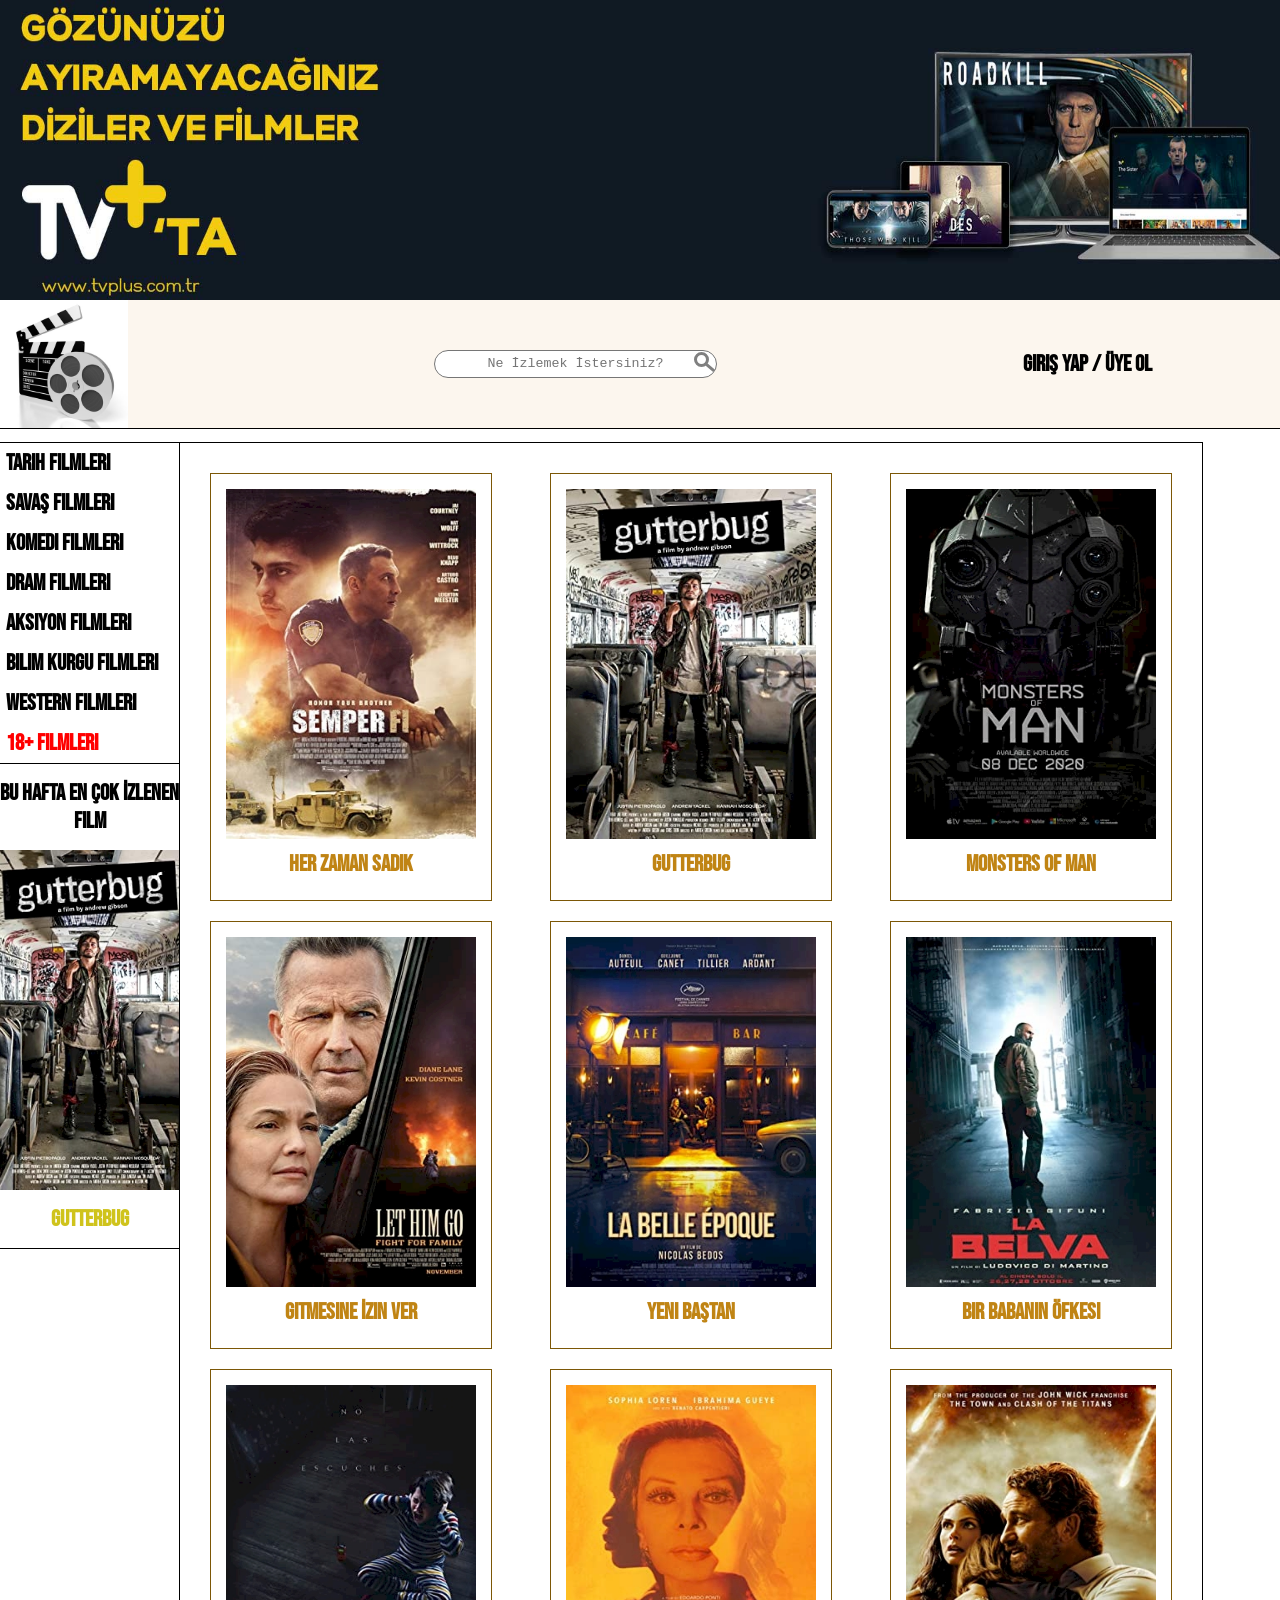
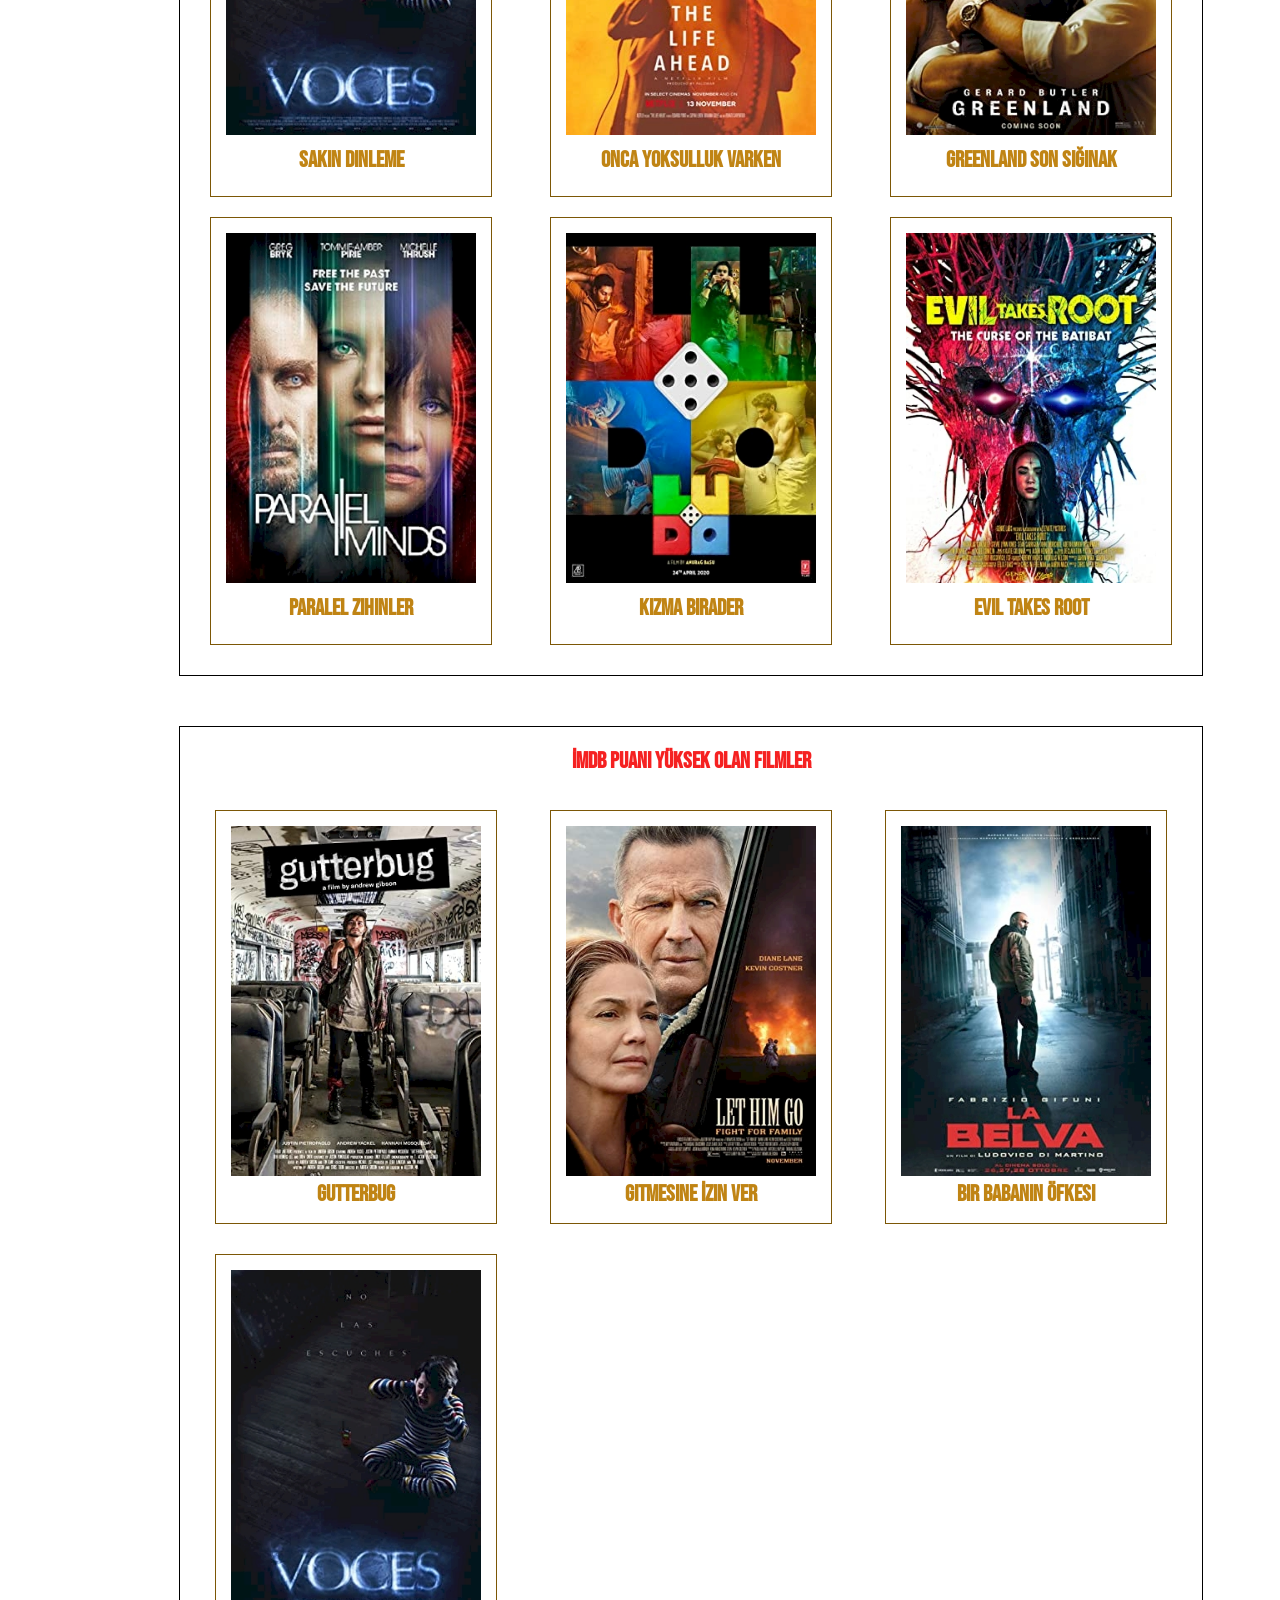
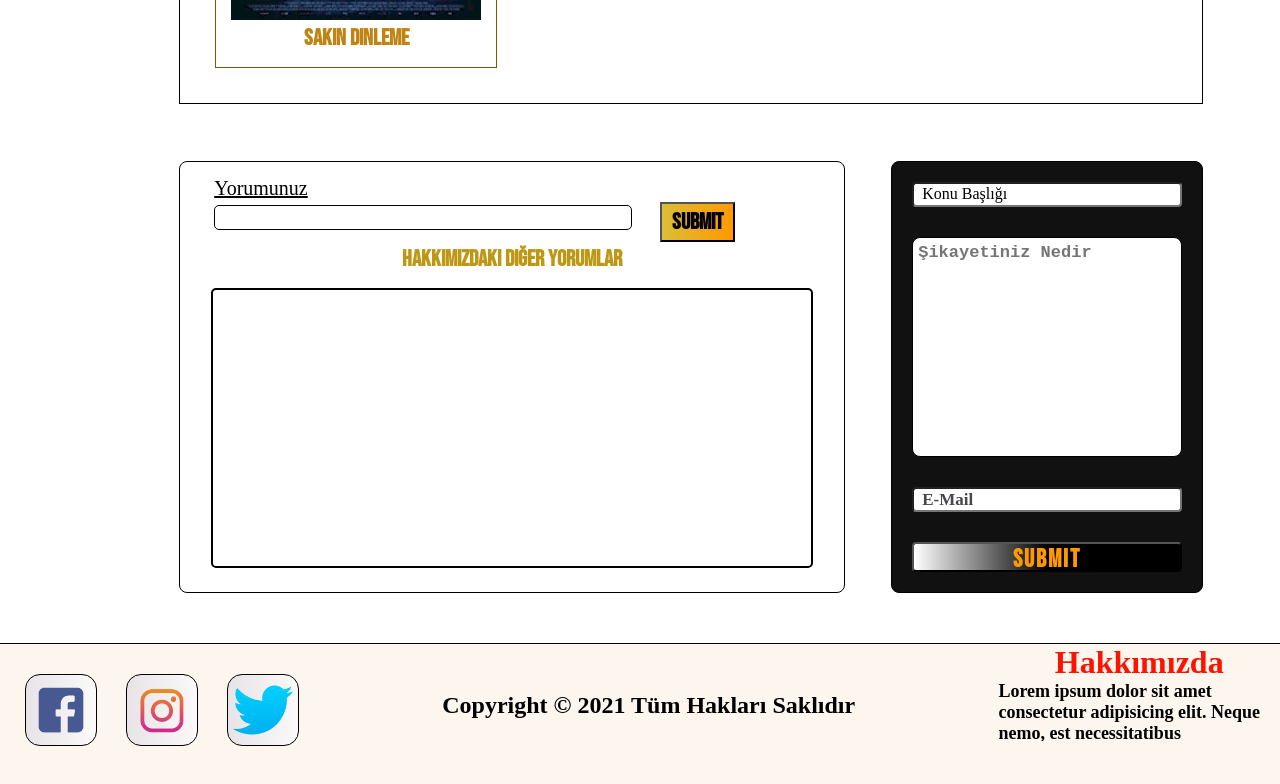
<file: Tasarım-1/page/18+.html>
<html lang="en">
<head>
    <meta charset="UTF-8">
    <meta http-equiv="X-UA-Compatible" content="IE=edge">
    <meta name="viewport" content="width=device-width, initial-scale=1.0">
    <link href="https://fonts.googleapis.com/css2?family=Bebas+Neue&family=Genos:wght@300&family=IBM+Plex+Sans:wght@500&family=Merriweather+Sans:wght@700&family=Mulish:wght@800&family=Oswald:wght@600&family=Poppins:wght@700&family=Roboto&family=Russo+One&family=Teko:wght@600&display=swap" rel="stylesheet">
    <link rel="stylesheet" href="page css/header.css">
    <link rel="stylesheet" href="page css/reset.css">
    <link rel="stylesheet" href="page css/main.css">
    <link rel="stylesheet" href="page css/footer.css">
    <link rel="stylesheet" href="page css/style.css">
    <style>
        main nav ul :nth-child(8) a{
            color: red;
        }
    </style>
    <title>Document</title>
    <style></style>
</head>
<body>
    <header>
        <div class="banner">
            <img src="img/banner.jpg" alt="">
        </div>
        <div class="header-alt-kapsayici">
            <div class="logo">
                <a href="../index.html"><img src="img/logo.jpg" alt=""></a>
            </div>
            <div class="search">
                <textarea placeholder="Ne İzlemek İstersiniz?" maxlength="34"></textarea>
                <div class="search-icon"></div>
        </div>
            <div class="user">
                <a href="#">Giriş Yap /</a>
                <a href="#"> Üye Ol</a>
            </div>
        </div>
    </header>
    <main>
        <nav>
           <ul>
            <li><a href="tarih.html">Tarih Filmleri</a></li>
            <li><a href="savas.html">Savaş Filmleri</a></li>
            <li><a href="komedi.html">Komedi Filmleri</a></li>
            <li><a href="dram.html">Dram Filmleri</a></li>
            <li><a href="aksiyon.html">Aksiyon Filmleri</a></li>
            <li><a href="bilimkrgu.html">Bilim Kurgu Filmleri</a></li>
            <li><a href="bati.html">Western Filmleri</a></li>
            <li><a href="18+.html">18+ Filmleri</a></li>
           </ul>
           <h3>Bu Hafta En Çok İzlenen Film</h3>
           <div><a href=""><img src="img/filmler/film2.jpg"alt=""><h3>Gutterbug</h3></a></div>
        </nav>
        <section class="film-box">
            <ul>
                <li><a href=""><img src="img/filmler/film1.jpg" alt="1080p"></a><a href=""><div><span>Her Zaman Sadık</span></div></a></li>
                <li><a href=""><img src="img/filmler/film2.jpg" alt=""></a><a href=""><div><span>Gutterbug</span></div></a></li>
                <li><a href=""><img src="img/filmler/film3.jpg" alt=""></a><a href=""><div><span>Monsters of Man</span></div></a></li>
                <li><a href=""><img src="img/filmler/film4.jpg" alt=""></a><a href=""><div><span>Gitmesine İzin Ver</span></div></a></li>
            
            
                <li><a href=""><img src="img/filmler/film5.jpg" alt=""></a><a href=""><div><span>Yeni Baştan</span></div></a></li>
                <li><a href=""><img src="img/filmler/film6.jpg" alt=""></a><a href=""><div><span>Bir Babanın Öfkesi</span></div></a></li>
                <li><a href=""><img src="img/filmler/film7.jpg" alt=""></a><a href=""><div><span>Sakın Dinleme</span></div></a></li>
                <li><a href=""><img src="img/filmler/film8.jpg" alt=""></a><a href=""><div><span>Onca Yoksulluk Varken</span></div></a></li>
            
    
                <li><a href=""><img src="img/filmler/film9.jpg" alt=""></a><a href=""><div><span>Greenland Son Sığınak</span></div></a></li>
                <li><a href=""><img src="img/filmler/film10.jpg" alt=""></a><a href=""><div><span>Paralel Zihinler</span></div></a></li>
                <li><a href=""><img src="img/filmler/film11.jpg" alt=""></a><a href=""><div><span>Kızma Birader</span></div></a></li>
                <li><a href=""><img src="img/filmler/film12.jpg" alt=""></a><a href=""><div><span>Evil Takes Root</span></div></a></li>
            </ul>
            
          
            
        </section>
        <section class="best-puan">
            <h2>İMDB Puanı Yüksek Olan Filmler</h2>
            <ul>
                <li><a href="#"><img src="img/filmler/film2.jpg" alt=""><h3>Gutterbug</h3></a></li>
                <li><a href="#"><img src="img/filmler/film4.jpg" alt=""><h3>Gitmesine İzin Ver</h3></a></li>
                <li><a href="#"><img src="img/filmler/film6.jpg" alt=""><h3>Bir Babanın Öfkesi</h3></a></li>
                <li><a href="#"><img src="img/filmler/film7.jpg" alt=""><h3>Sakın Dinleme</h3></a></li>
            </ul>
        </section>
        <section class="complaint">
            
            <div class="comment">
                <form action="">
                    <label for="" id="label-1">Yorumunuz</label>
                    <input type="text" id="comment-text" maxlength="63" autocomplete="off" required>
                    <input type="submit" id="comment-submit">
                    <label id="label-2" for="">Hakkımızdaki Diğer Yorumlar</label>
                    <textarea name=""cols="25" rows="10" id="comment-textarea" readonly></textarea>
                    
                </form>
            </div>
            <form action="" method="" id="form">
                <div class="placeholder">
                <input type="text" id="heading"autocomplete="off" required maxlength="35">
                <span>Konu Başlığı</span>
                </div>
                <textarea name="" id="content" cols="30" rows="10" maxlength="270" placeholder="Şikayetiniz Nedir" required></textarea>
                <div class="placeholder1">
                <input type="email" id="email" maxlength="35" autocomplete="off" required><span>E-Mail</span>
                </div>
                <input type="submit" id="submit">
            </form>
           
        </section>
    </main>
    <footer>
        <ul>
            <li><a href=""><img src="img/sosyalmedya/facebook.jpg" alt=""></a></li>
            <li><a href=""><img src="img/sosyalmedya/insta.png" alt=""></a></li>
            <li><a href=""><img src="img/sosyalmedya/twit.png" alt=""></a></li>
        </ul>
        <h2>copyright © 2021 tüm hakları saklıdır</h2>
        <h1>Hakkımızda<p>Lorem ipsum dolor sit amet consectetur adipisicing elit. Neque nemo, est necessitatibus consequatur accusantium voluptates.</p></h1>
        <div class="clear"></div>
    </footer>
</body>
</html>
</file>
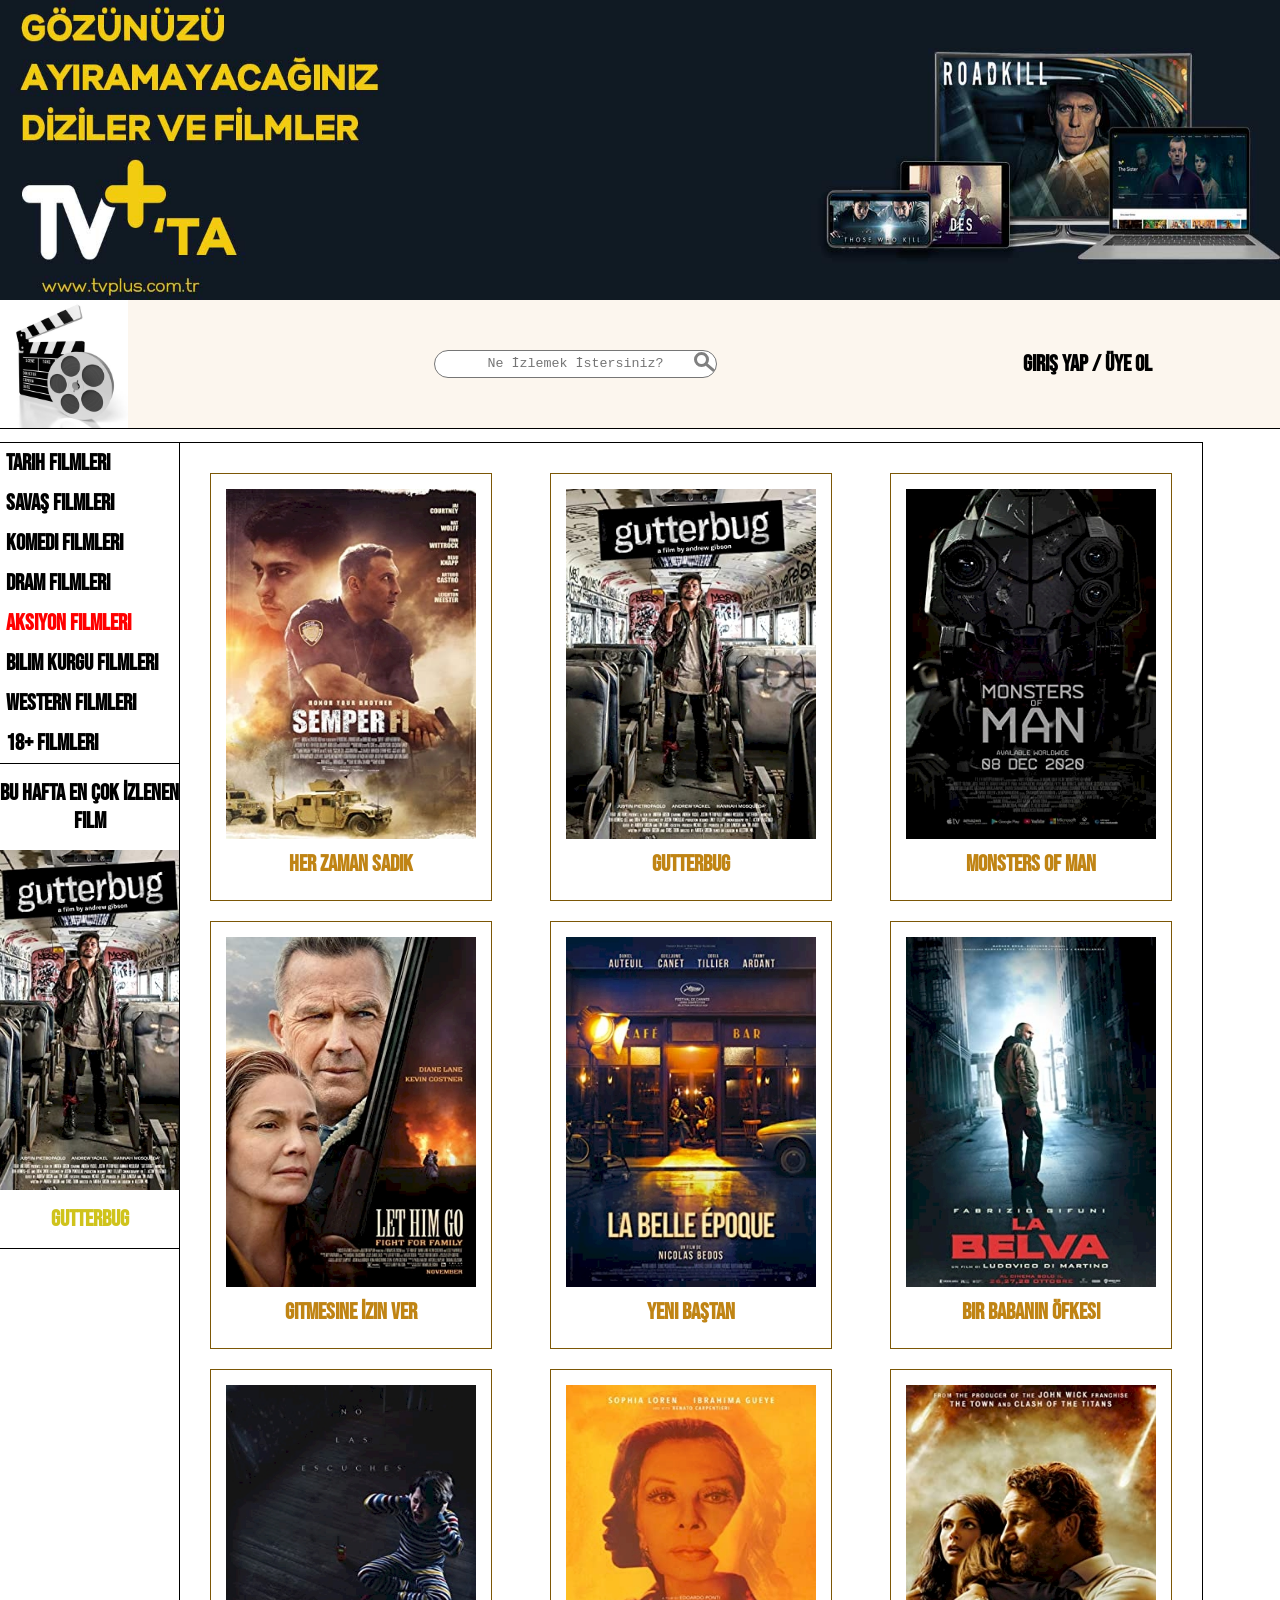
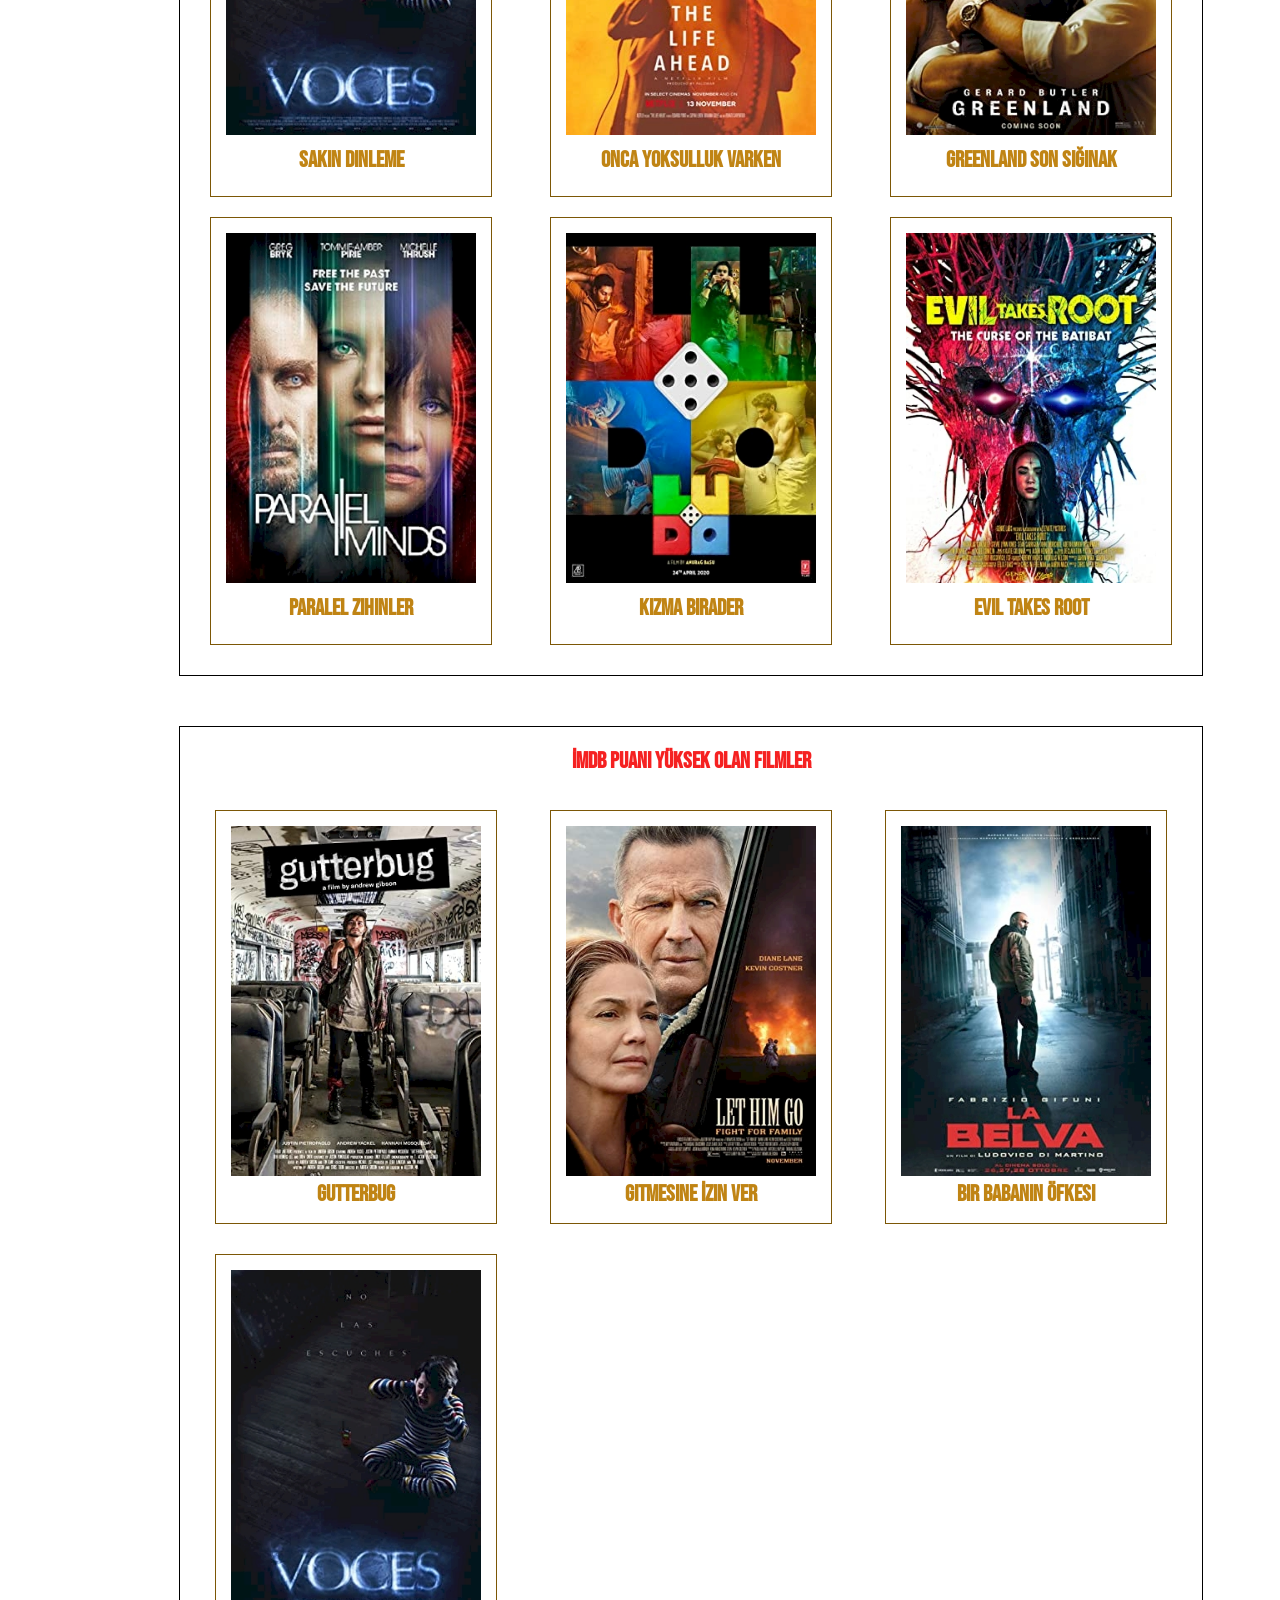
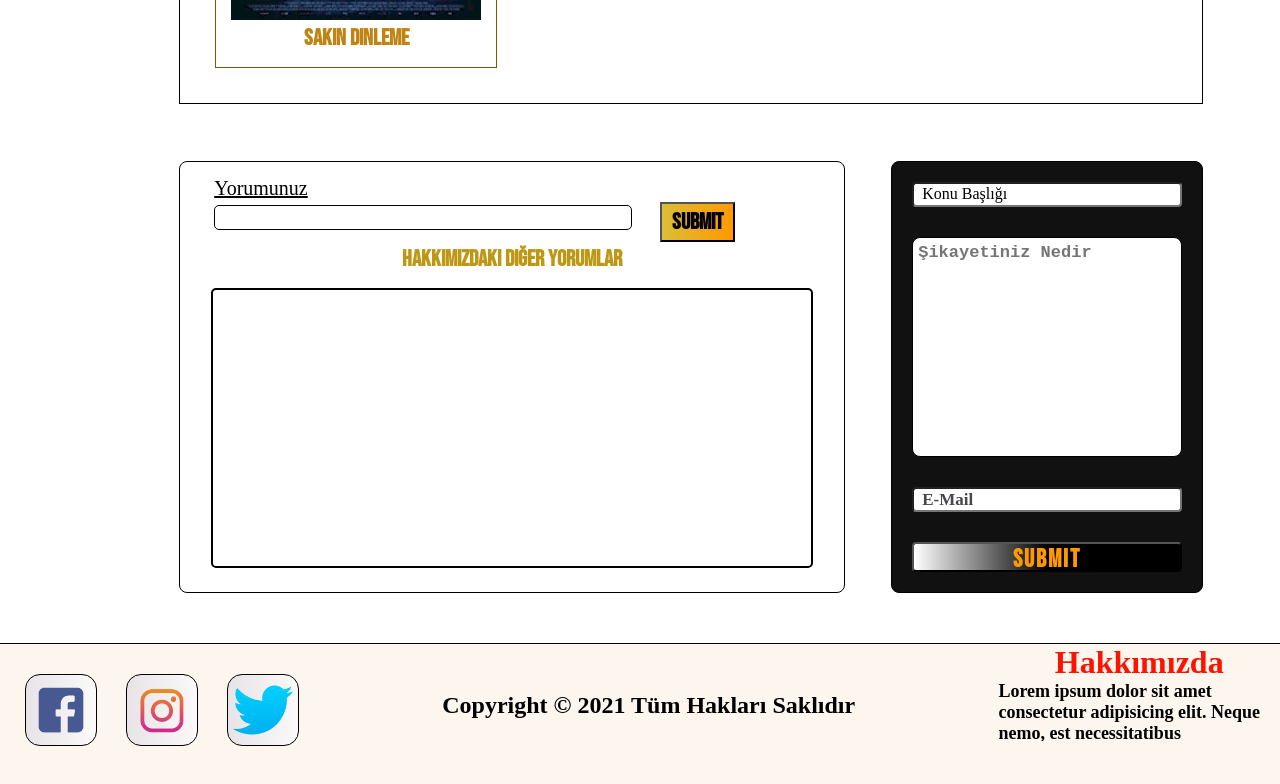
<file: Tasarım-1/page/aksiyon.html>
<html lang="en">
<head>
    <meta charset="UTF-8">
    <meta http-equiv="X-UA-Compatible" content="IE=edge">
    <meta name="viewport" content="width=device-width, initial-scale=1.0">
    <link href="https://fonts.googleapis.com/css2?family=Bebas+Neue&family=Genos:wght@300&family=IBM+Plex+Sans:wght@500&family=Merriweather+Sans:wght@700&family=Mulish:wght@800&family=Oswald:wght@600&family=Poppins:wght@700&family=Roboto&family=Russo+One&family=Teko:wght@600&display=swap" rel="stylesheet">
    <link rel="stylesheet" href="page css/header.css">
    <link rel="stylesheet" href="page css/reset.css">
    <link rel="stylesheet" href="page css/main.css">
    <link rel="stylesheet" href="page css/footer.css">
    <link rel="stylesheet" href="page css/style.css">
    <style>
        main nav ul :nth-child(5) a{
            color: red;
        }
    </style>
    <title>Document</title>
</head>
<body>
    <header>
        <div class="banner">
            <img src="img/banner.jpg" alt="">
        </div>
        <div class="header-alt-kapsayici">
            <div class="logo">
                <a href="../index.html"><img src="img/logo.jpg" alt=""></a>
            </div>
            <div class="search">
                <textarea placeholder="Ne İzlemek İstersiniz?" maxlength="34"></textarea>
                <div class="search-icon"></div>
        </div>
            <div class="user">
                <a href="#">Giriş Yap /</a>
                <a href="#"> Üye Ol</a>
            </div>
        </div>
    </header>
    <main>
        <nav>
           <ul>
            <li><a href="tarih.html">Tarih Filmleri</a></li>
            <li><a href="savas.html">Savaş Filmleri</a></li>
            <li><a href="komedi.html">Komedi Filmleri</a></li>
            <li><a href="dram.html">Dram Filmleri</a></li>
            <li><a href="aksiyon.html">Aksiyon Filmleri</a></li>
            <li><a href="bilimkrgu.html">Bilim Kurgu Filmleri</a></li>
            <li><a href="bati.html">Western Filmleri</a></li>
            <li><a href="18+.html">18+ Filmleri</a></li>
           </ul>
           <h3>Bu Hafta En Çok İzlenen Film</h3>
           <div><a href=""><img src="img/filmler/film2.jpg"alt=""><h3>Gutterbug</h3></a></div>
        </nav>
        <section class="film-box">
            <ul>
                <li><a href=""><img src="img/filmler/film1.jpg" alt="1080p"></a><a href=""><div><span>Her Zaman Sadık</span></div></a></li>
                <li><a href=""><img src="img/filmler/film2.jpg" alt=""></a><a href=""><div><span>Gutterbug</span></div></a></li>
                <li><a href=""><img src="img/filmler/film3.jpg" alt=""></a><a href=""><div><span>Monsters of Man</span></div></a></li>
                <li><a href=""><img src="img/filmler/film4.jpg" alt=""></a><a href=""><div><span>Gitmesine İzin Ver</span></div></a></li>
            
            
                <li><a href=""><img src="img/filmler/film5.jpg" alt=""></a><a href=""><div><span>Yeni Baştan</span></div></a></li>
                <li><a href=""><img src="img/filmler/film6.jpg" alt=""></a><a href=""><div><span>Bir Babanın Öfkesi</span></div></a></li>
                <li><a href=""><img src="img/filmler/film7.jpg" alt=""></a><a href=""><div><span>Sakın Dinleme</span></div></a></li>
                <li><a href=""><img src="img/filmler/film8.jpg" alt=""></a><a href=""><div><span>Onca Yoksulluk Varken</span></div></a></li>
            
    
                <li><a href=""><img src="img/filmler/film9.jpg" alt=""></a><a href=""><div><span>Greenland Son Sığınak</span></div></a></li>
                <li><a href=""><img src="img/filmler/film10.jpg" alt=""></a><a href=""><div><span>Paralel Zihinler</span></div></a></li>
                <li><a href=""><img src="img/filmler/film11.jpg" alt=""></a><a href=""><div><span>Kızma Birader</span></div></a></li>
                <li><a href=""><img src="img/filmler/film12.jpg" alt=""></a><a href=""><div><span>Evil Takes Root</span></div></a></li>
            </ul>
            
          
            
        </section>
        <section class="best-puan">
            <h2>İMDB Puanı Yüksek Olan Filmler</h2>
            <ul>
                <li><a href="#"><img src="img/filmler/film2.jpg" alt=""><h3>Gutterbug</h3></a></li>
                <li><a href="#"><img src="img/filmler/film4.jpg" alt=""><h3>Gitmesine İzin Ver</h3></a></li>
                <li><a href="#"><img src="img/filmler/film6.jpg" alt=""><h3>Bir Babanın Öfkesi</h3></a></li>
                <li><a href="#"><img src="img/filmler/film7.jpg" alt=""><h3>Sakın Dinleme</h3></a></li>
            </ul>
        </section>
        <section class="complaint">
            
            <div class="comment">
                <form action="">
                    <label for="" id="label-1">Yorumunuz</label>
                    <input type="text" id="comment-text" maxlength="63" autocomplete="off" required>
                    <input type="submit" id="comment-submit">
                    <label id="label-2" for="">Hakkımızdaki Diğer Yorumlar</label>
                    <textarea name=""cols="25" rows="10" id="comment-textarea" readonly></textarea>
                    
                </form>
            </div>
            <form action="" method="" id="form">
                <div class="placeholder">
                <input type="text" id="heading"autocomplete="off" required maxlength="35">
                <span>Konu Başlığı</span>
                </div>
                <textarea name="" id="content" cols="30" rows="10" maxlength="270" placeholder="Şikayetiniz Nedir" required></textarea>
                <div class="placeholder1">
                <input type="email" id="email" maxlength="35" autocomplete="off" required><span>E-Mail</span>
                </div>
                <input type="submit" id="submit">
            </form>
           
        </section>
    </main>
    <footer>
        <ul>
            <li><a href=""><img src="img/sosyalmedya/facebook.jpg" alt=""></a></li>
            <li><a href=""><img src="img/sosyalmedya/insta.png" alt=""></a></li>
            <li><a href=""><img src="img/sosyalmedya/twit.png" alt=""></a></li>
        </ul>
        <h2>copyright © 2021 tüm hakları saklıdır</h2>
        <h1>Hakkımızda<p>Lorem ipsum dolor sit amet consectetur adipisicing elit. Neque nemo, est necessitatibus consequatur accusantium voluptates.</p></h1>
        <div class="clear"></div>
    </footer>
</body>
</html>
</file>
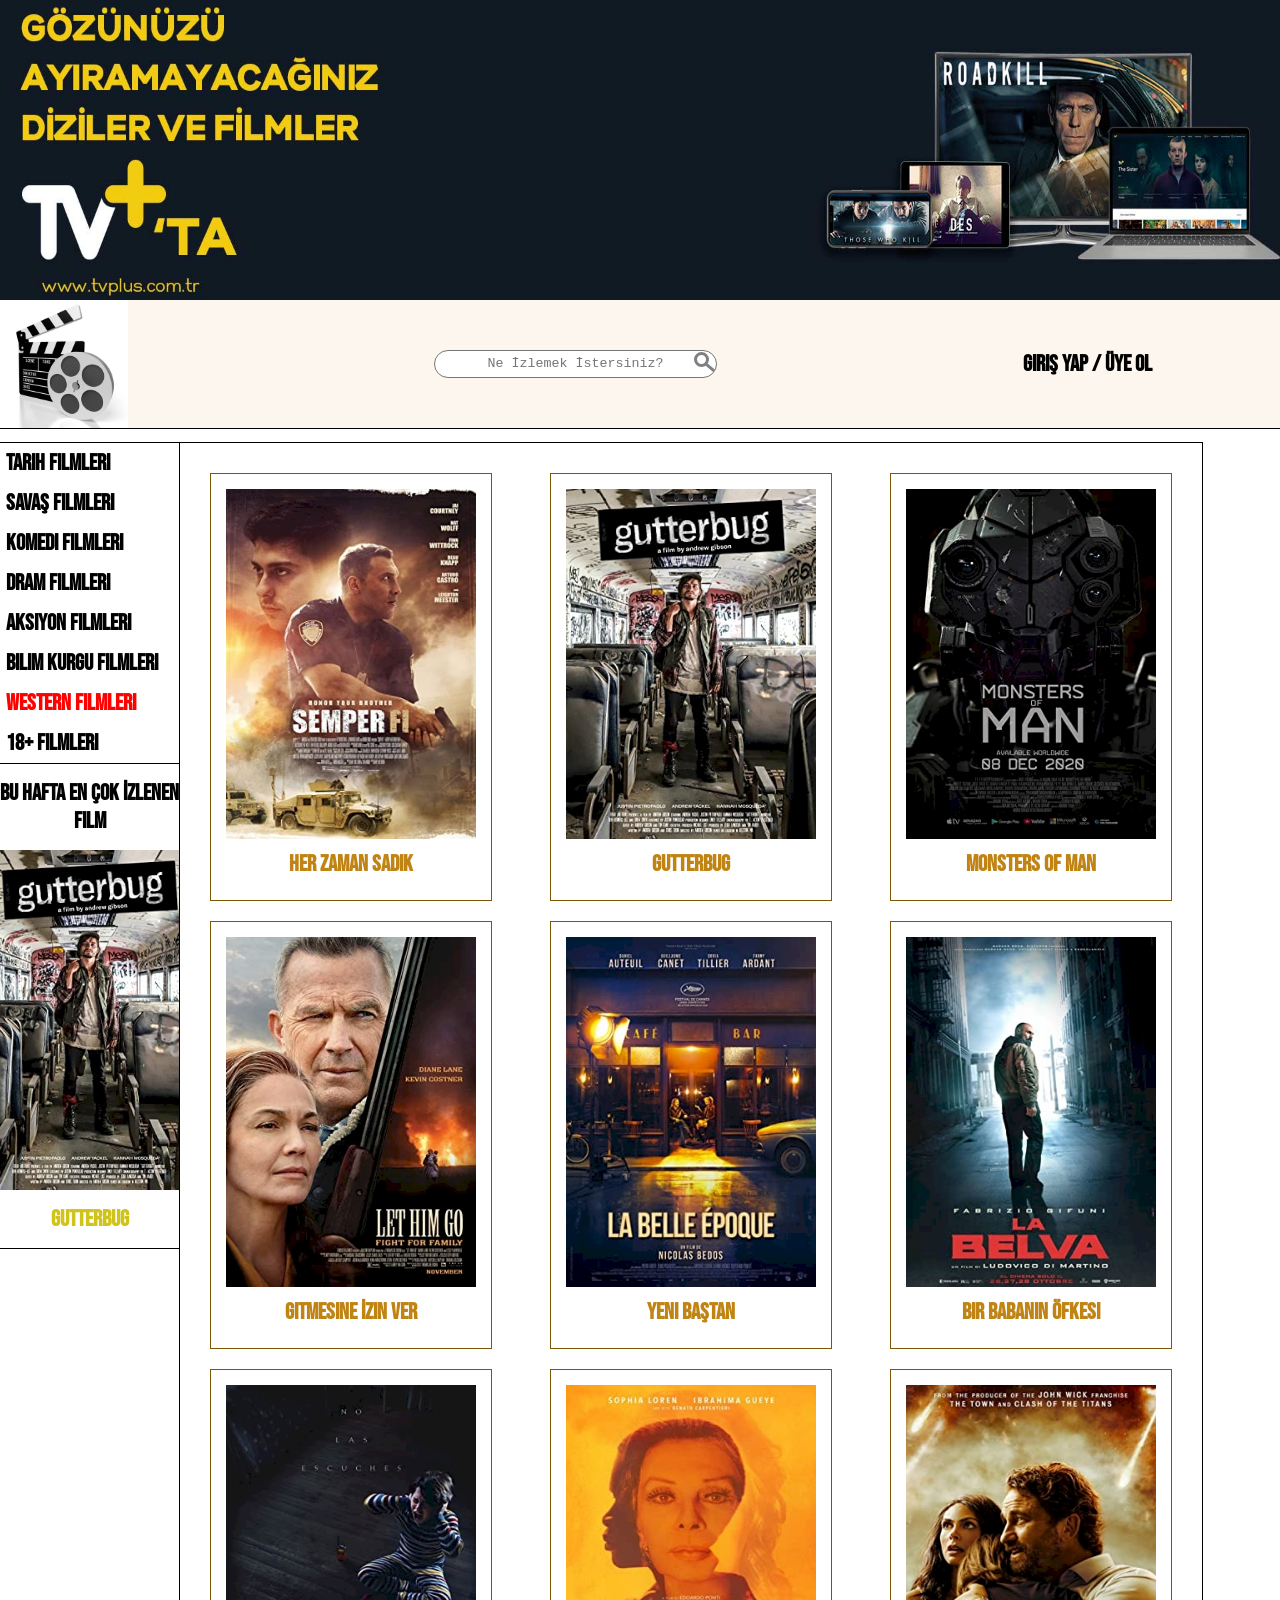
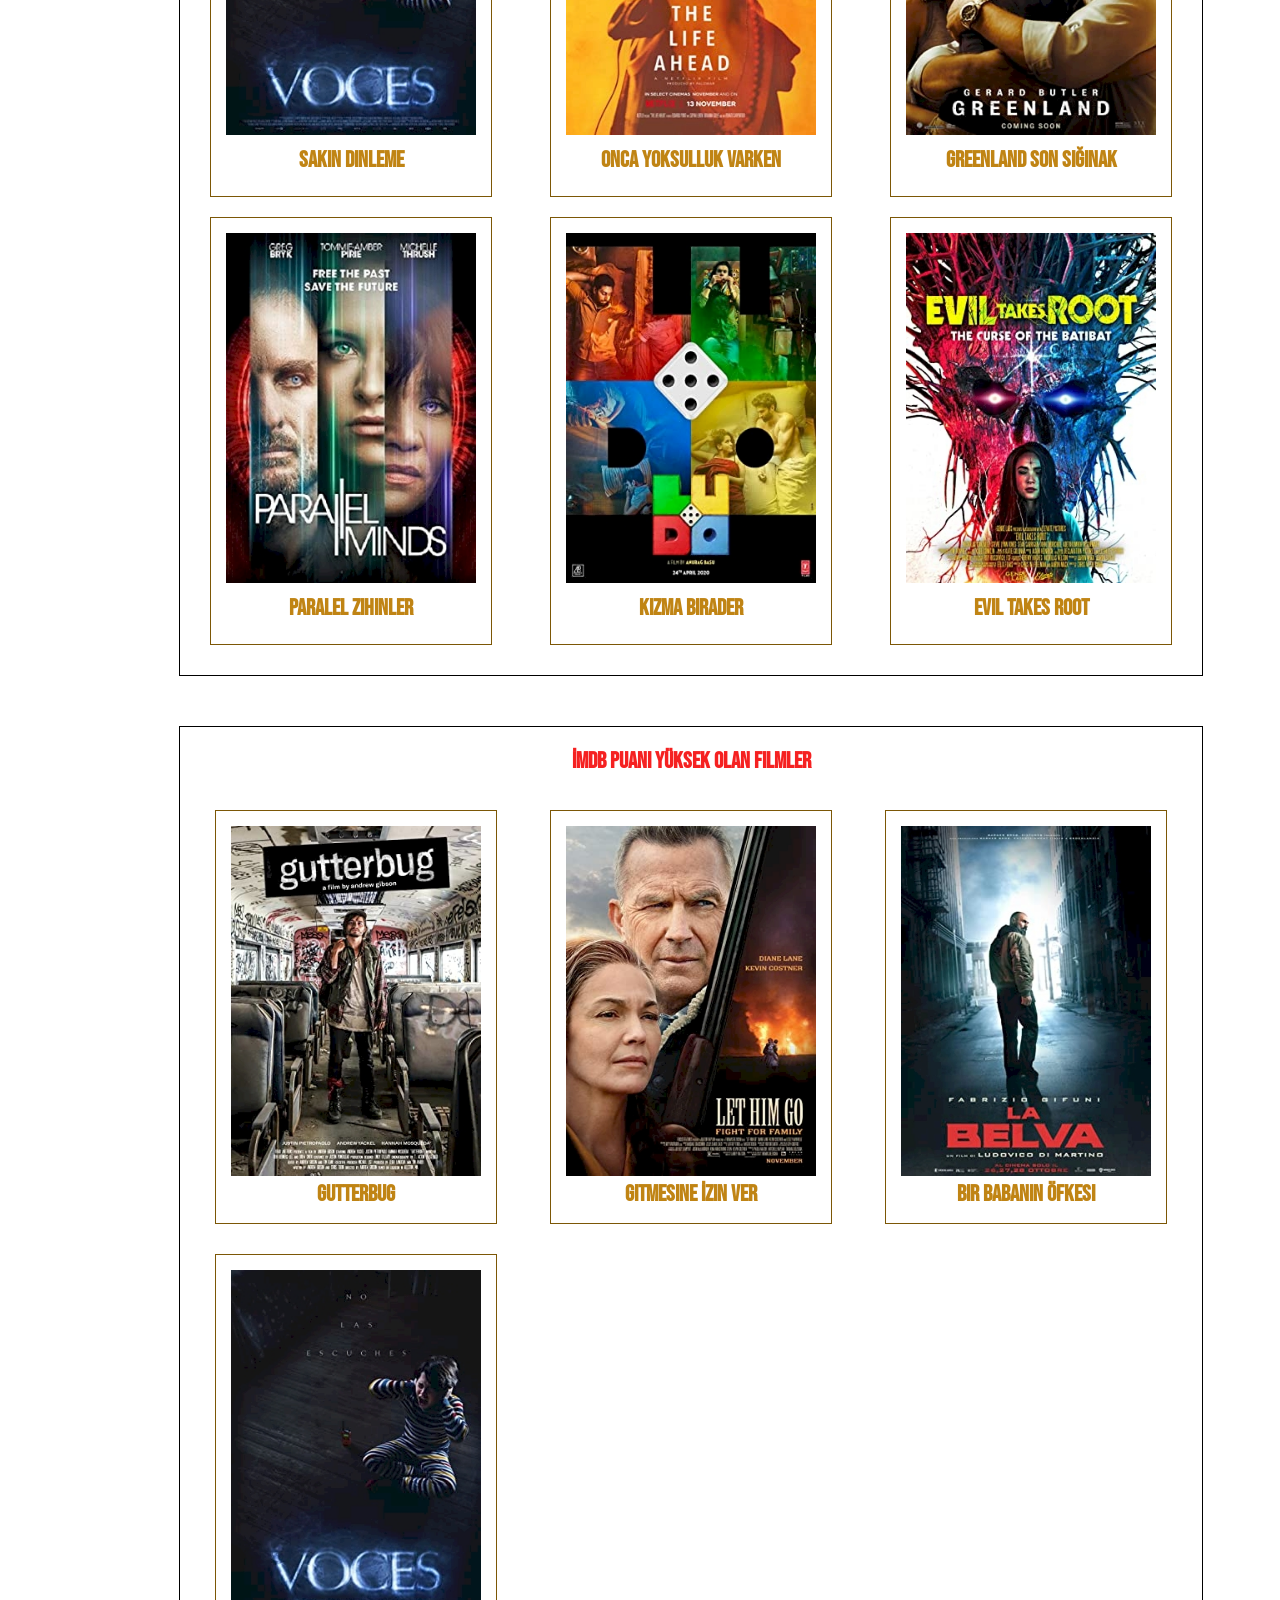
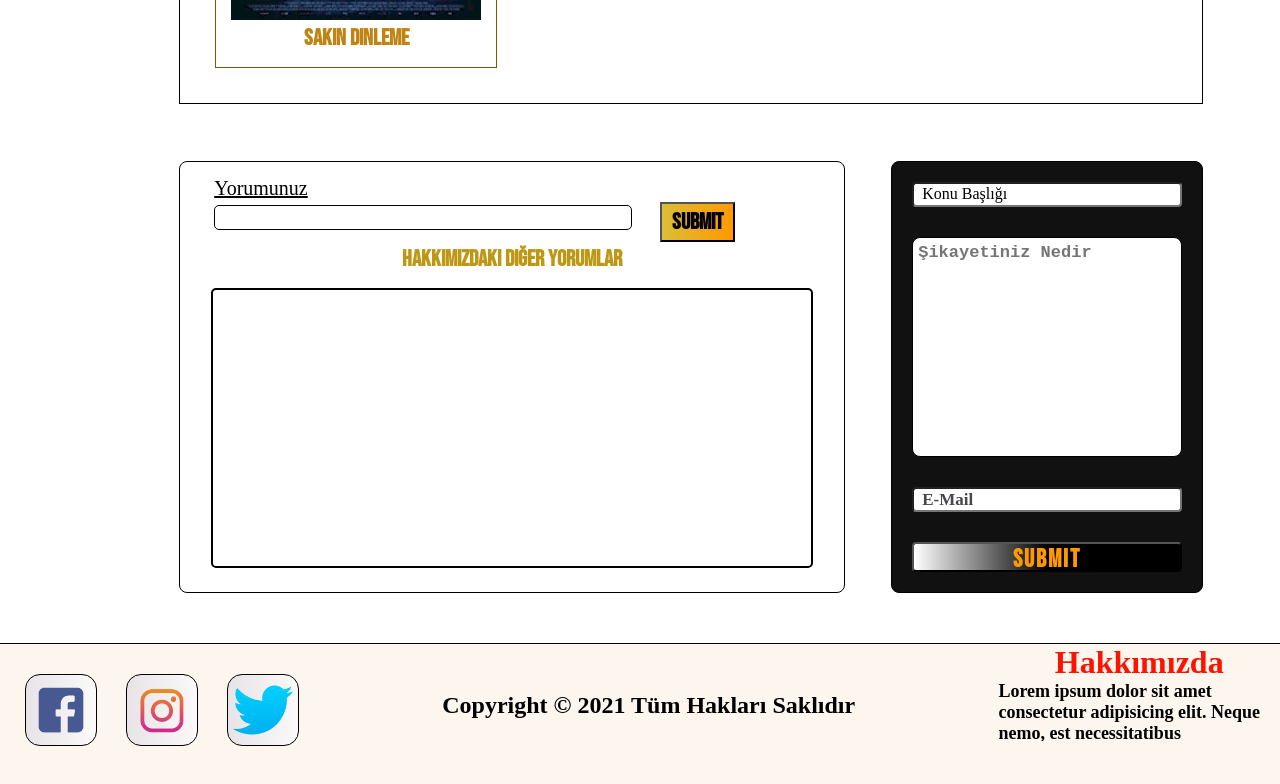
<file: Tasarım-1/page/bati.html>
<html lang="en">
<head>
    <meta charset="UTF-8">
    <meta http-equiv="X-UA-Compatible" content="IE=edge">
    <meta name="viewport" content="width=device-width, initial-scale=1.0">
    <link href="https://fonts.googleapis.com/css2?family=Bebas+Neue&family=Genos:wght@300&family=IBM+Plex+Sans:wght@500&family=Merriweather+Sans:wght@700&family=Mulish:wght@800&family=Oswald:wght@600&family=Poppins:wght@700&family=Roboto&family=Russo+One&family=Teko:wght@600&display=swap" rel="stylesheet">
    <link rel="stylesheet" href="page css/header.css">
    <link rel="stylesheet" href="page css/reset.css">
    <link rel="stylesheet" href="page css/main.css">
    <link rel="stylesheet" href="page css/footer.css">
    <link rel="stylesheet" href="page css/style.css">
    <style>
        main nav ul :nth-child(7) a{
            color: red;
        }
    </style>
    <title>Document</title>
</head>
<body>
    <header>
        <div class="banner">
            <img src="img/banner.jpg" alt="">
        </div>
        <div class="header-alt-kapsayici">
            <div class="logo">
                <a href="../index.html"><img src="img/logo.jpg" alt=""></a>
            </div>
            <div class="search">
                <textarea placeholder="Ne İzlemek İstersiniz?" maxlength="34"></textarea>
                <div class="search-icon"></div>
        </div>
            <div class="user">
                <a href="#">Giriş Yap /</a>
                <a href="#"> Üye Ol</a>
            </div>
        </div>
    </header>
    <main>
        <nav>
           <ul>
            <li><a href="tarih.html">Tarih Filmleri</a></li>
            <li><a href="savas.html">Savaş Filmleri</a></li>
            <li><a href="komedi.html">Komedi Filmleri</a></li>
            <li><a href="dram.html">Dram Filmleri</a></li>
            <li><a href="aksiyon.html">Aksiyon Filmleri</a></li>
            <li><a href="bilimkrgu.html">Bilim Kurgu Filmleri</a></li>
            <li><a href="bati.html">Western Filmleri</a></li>
            <li><a href="18+.html">18+ Filmleri</a></li>
           </ul>
           <h3>Bu Hafta En Çok İzlenen Film</h3>
           <div><a href=""><img src="img/filmler/film2.jpg"alt=""><h3>Gutterbug</h3></a></div>
        </nav>
        <section class="film-box">
            <ul>
                <li><a href=""><img src="img/filmler/film1.jpg" alt="1080p"></a><a href=""><div><span>Her Zaman Sadık</span></div></a></li>
                <li><a href=""><img src="img/filmler/film2.jpg" alt=""></a><a href=""><div><span>Gutterbug</span></div></a></li>
                <li><a href=""><img src="img/filmler/film3.jpg" alt=""></a><a href=""><div><span>Monsters of Man</span></div></a></li>
                <li><a href=""><img src="img/filmler/film4.jpg" alt=""></a><a href=""><div><span>Gitmesine İzin Ver</span></div></a></li>
            
            
                <li><a href=""><img src="img/filmler/film5.jpg" alt=""></a><a href=""><div><span>Yeni Baştan</span></div></a></li>
                <li><a href=""><img src="img/filmler/film6.jpg" alt=""></a><a href=""><div><span>Bir Babanın Öfkesi</span></div></a></li>
                <li><a href=""><img src="img/filmler/film7.jpg" alt=""></a><a href=""><div><span>Sakın Dinleme</span></div></a></li>
                <li><a href=""><img src="img/filmler/film8.jpg" alt=""></a><a href=""><div><span>Onca Yoksulluk Varken</span></div></a></li>
            
    
                <li><a href=""><img src="img/filmler/film9.jpg" alt=""></a><a href=""><div><span>Greenland Son Sığınak</span></div></a></li>
                <li><a href=""><img src="img/filmler/film10.jpg" alt=""></a><a href=""><div><span>Paralel Zihinler</span></div></a></li>
                <li><a href=""><img src="img/filmler/film11.jpg" alt=""></a><a href=""><div><span>Kızma Birader</span></div></a></li>
                <li><a href=""><img src="img/filmler/film12.jpg" alt=""></a><a href=""><div><span>Evil Takes Root</span></div></a></li>
            </ul>
            
          
            
        </section>
        <section class="best-puan">
            <h2>İMDB Puanı Yüksek Olan Filmler</h2>
            <ul>
                <li><a href="#"><img src="img/filmler/film2.jpg" alt=""><h3>Gutterbug</h3></a></li>
                <li><a href="#"><img src="img/filmler/film4.jpg" alt=""><h3>Gitmesine İzin Ver</h3></a></li>
                <li><a href="#"><img src="img/filmler/film6.jpg" alt=""><h3>Bir Babanın Öfkesi</h3></a></li>
                <li><a href="#"><img src="img/filmler/film7.jpg" alt=""><h3>Sakın Dinleme</h3></a></li>
            </ul>
        </section>
        <section class="complaint">
            
            <div class="comment">
                <form action="">
                    <label for="" id="label-1">Yorumunuz</label>
                    <input type="text" id="comment-text" maxlength="63" autocomplete="off" required>
                    <input type="submit" id="comment-submit">
                    <label id="label-2" for="">Hakkımızdaki Diğer Yorumlar</label>
                    <textarea name=""cols="25" rows="10" id="comment-textarea" readonly></textarea>
                    
                </form>
            </div>
            <form action="" method="" id="form">
                <div class="placeholder">
                <input type="text" id="heading"autocomplete="off" required maxlength="35">
                <span>Konu Başlığı</span>
                </div>
                <textarea name="" id="content" cols="30" rows="10" maxlength="270" placeholder="Şikayetiniz Nedir" required></textarea>
                <div class="placeholder1">
                <input type="email" id="email" maxlength="35" autocomplete="off" required><span>E-Mail</span>
                </div>
                <input type="submit" id="submit">
            </form>
           
        </section>
    </main>
    <footer>
        <ul>
            <li><a href=""><img src="img/sosyalmedya/facebook.jpg" alt=""></a></li>
            <li><a href=""><img src="img/sosyalmedya/insta.png" alt=""></a></li>
            <li><a href=""><img src="img/sosyalmedya/twit.png" alt=""></a></li>
        </ul>
        <h2>copyright © 2021 tüm hakları saklıdır</h2>
        <h1>Hakkımızda<p>Lorem ipsum dolor sit amet consectetur adipisicing elit. Neque nemo, est necessitatibus consequatur accusantium voluptates.</p></h1>
        <div class="clear"></div>
    </footer>
</body>
</html>
</file>
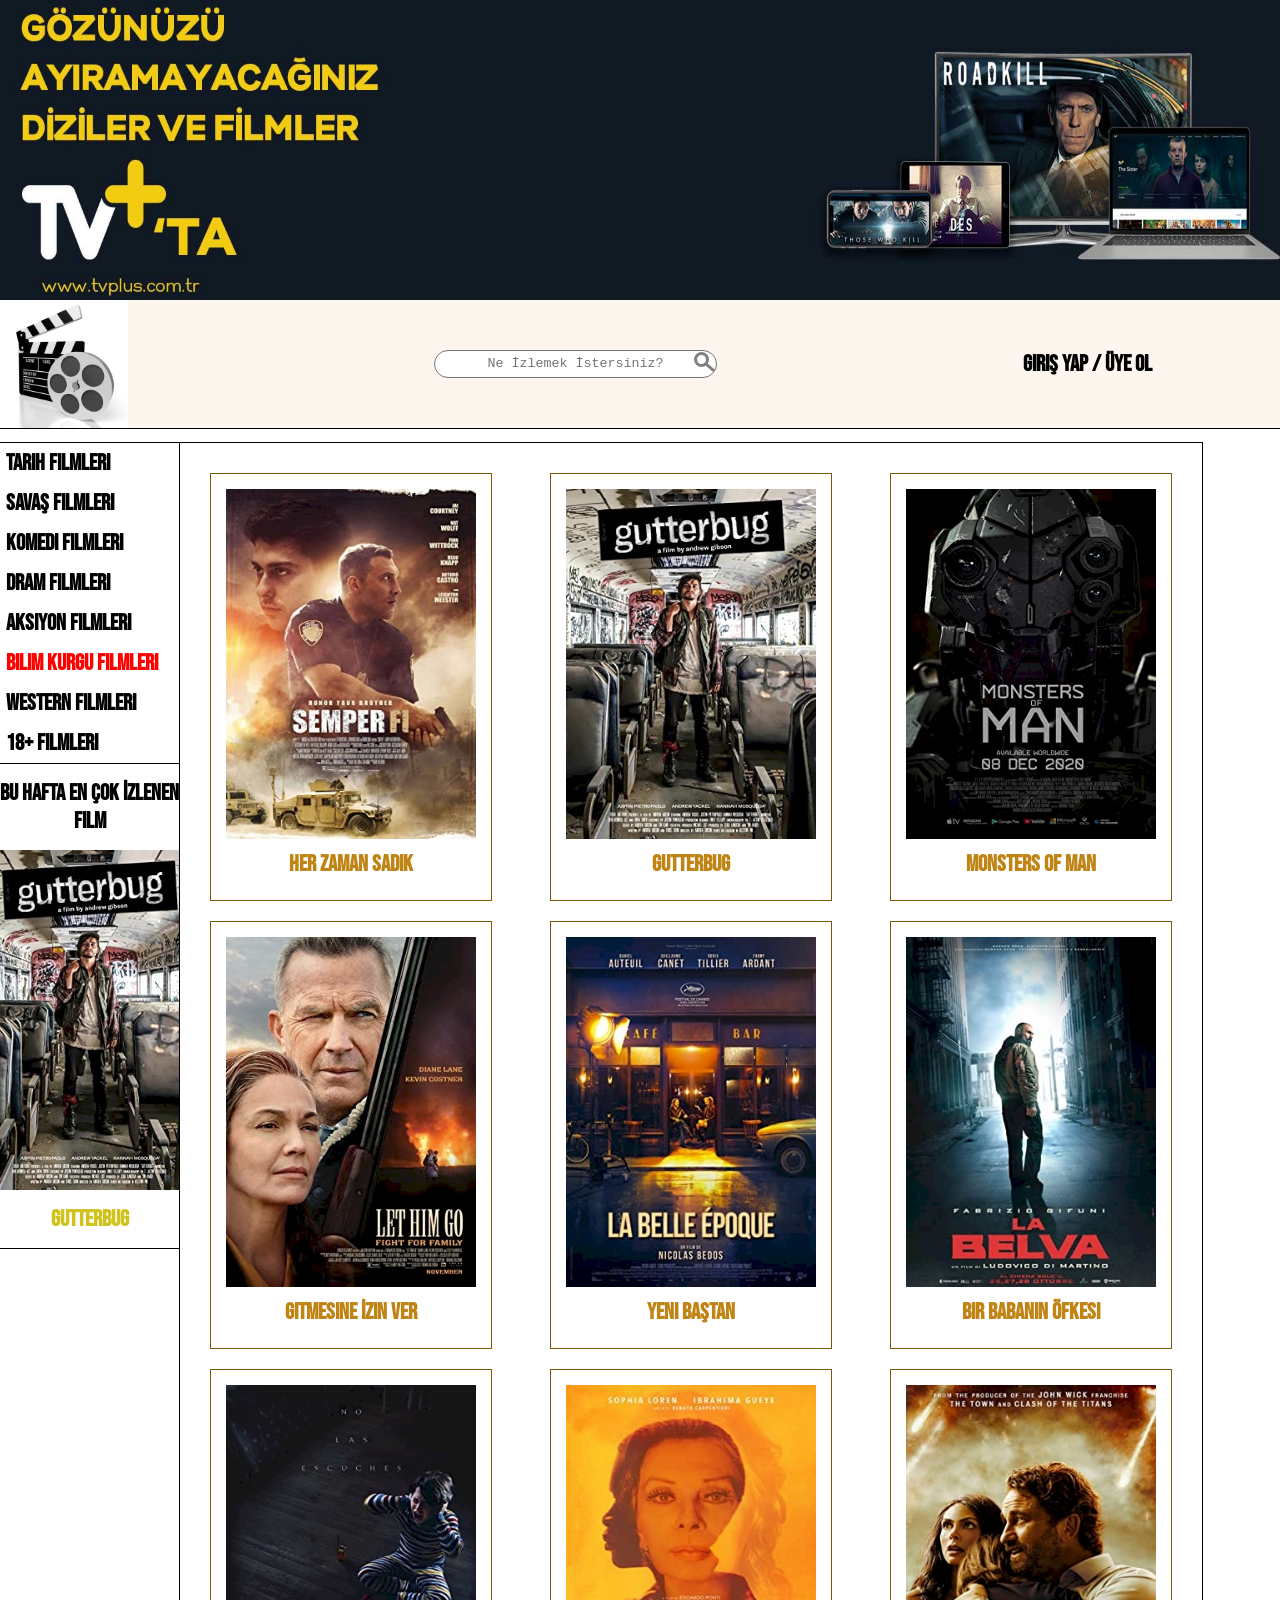
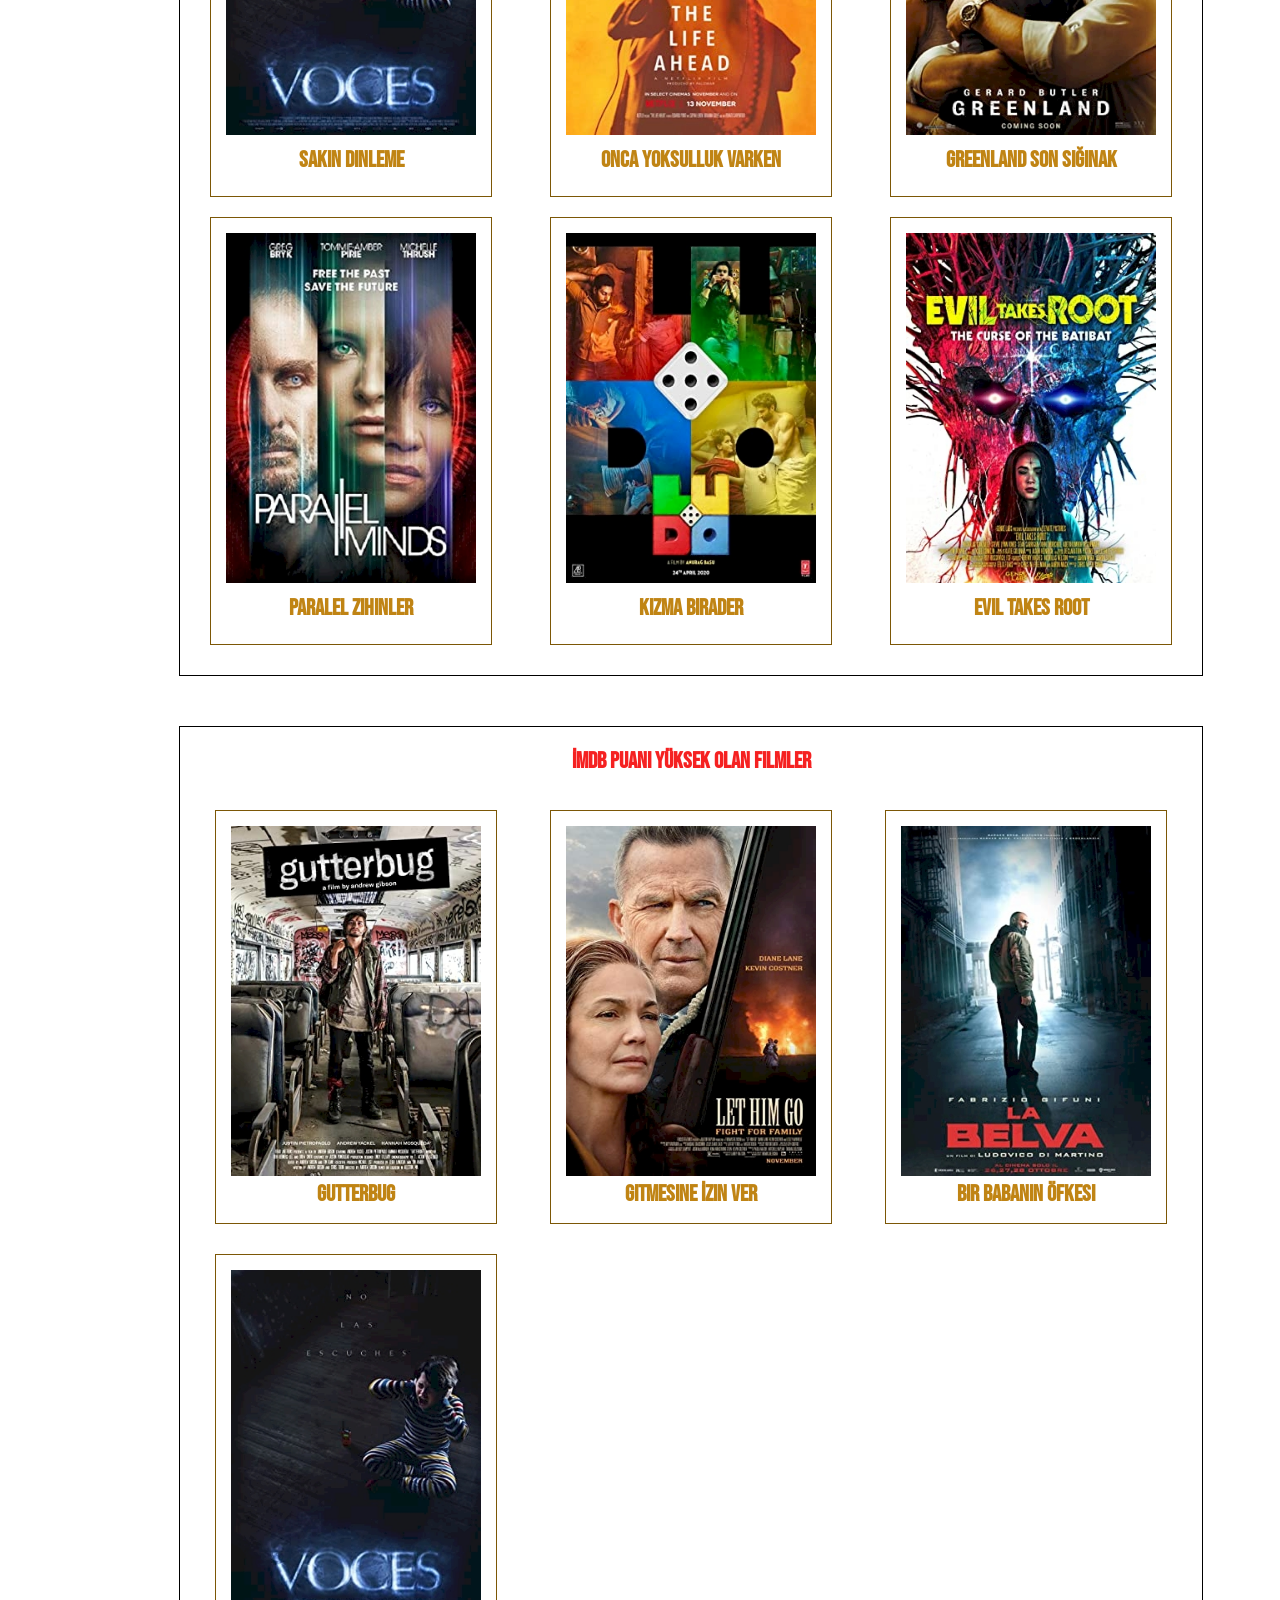
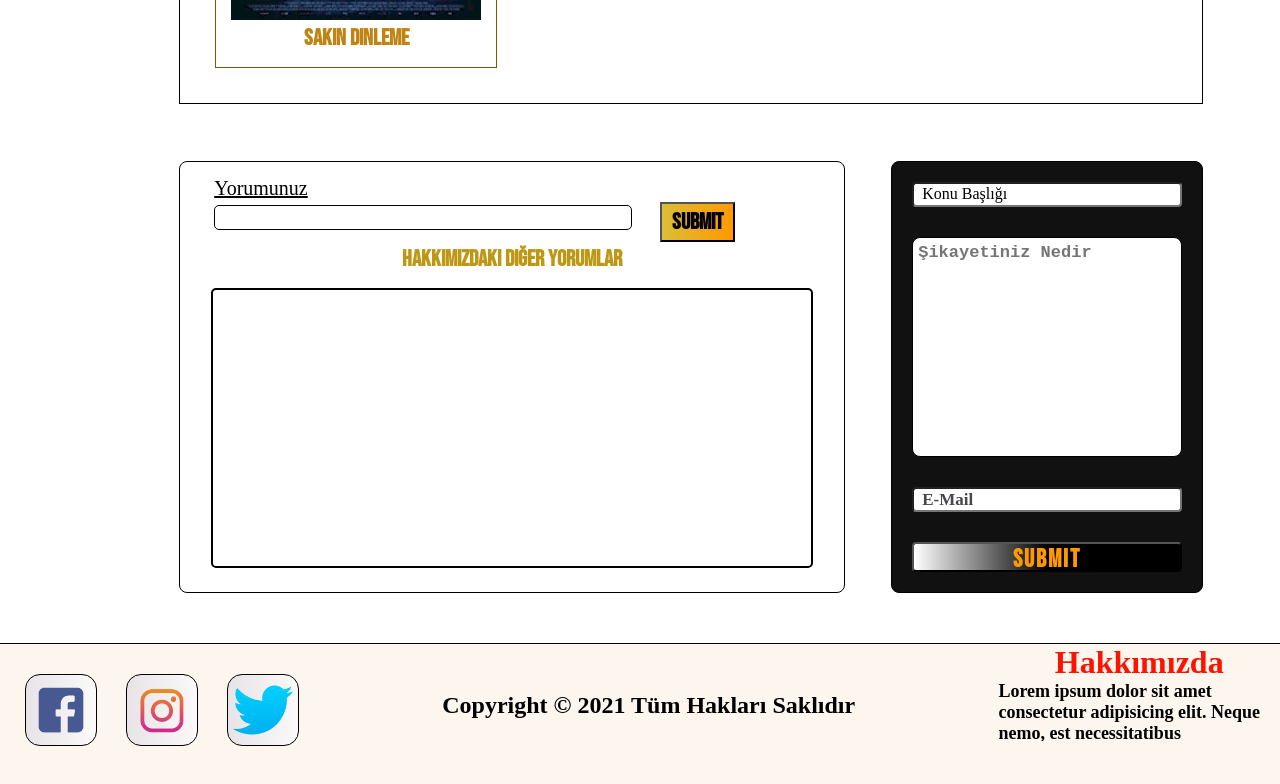
<file: Tasarım-1/page/bilimkrgu.html>
<html lang="en">
<head>
    <meta charset="UTF-8">
    <meta http-equiv="X-UA-Compatible" content="IE=edge">
    <meta name="viewport" content="width=device-width, initial-scale=1.0">
    <link href="https://fonts.googleapis.com/css2?family=Bebas+Neue&family=Genos:wght@300&family=IBM+Plex+Sans:wght@500&family=Merriweather+Sans:wght@700&family=Mulish:wght@800&family=Oswald:wght@600&family=Poppins:wght@700&family=Roboto&family=Russo+One&family=Teko:wght@600&display=swap" rel="stylesheet">
    <link rel="stylesheet" href="page css/header.css">
    <link rel="stylesheet" href="page css/reset.css">
    <link rel="stylesheet" href="page css/main.css">
    <link rel="stylesheet" href="page css/footer.css">
    <link rel="stylesheet" href="page css/style.css">
    <style>
        main nav ul :nth-child(6) a{
            color: red;
        }
    </style>
    <title>Document</title>
</head>
<body>
    <header>
        <div class="banner">
            <img src="img/banner.jpg" alt="">
        </div>
        <div class="header-alt-kapsayici">
            <div class="logo">
                <a href="../index.html"><img src="img/logo.jpg" alt=""></a>
            </div>
            <div class="search">
                <textarea placeholder="Ne İzlemek İstersiniz?" maxlength="34"></textarea>
                <div class="search-icon"></div>
        </div>
            <div class="user">
                <a href="#">Giriş Yap /</a>
                <a href="#"> Üye Ol</a>
            </div>
        </div>
    </header>
    <main>
        <nav>
           <ul>
            <li><a href="tarih.html">Tarih Filmleri</a></li>
            <li><a href="savas.html">Savaş Filmleri</a></li>
            <li><a href="komedi.html">Komedi Filmleri</a></li>
            <li><a href="dram.html">Dram Filmleri</a></li>
            <li><a href="aksiyon.html">Aksiyon Filmleri</a></li>
            <li><a href="bilimkrgu.html">Bilim Kurgu Filmleri</a></li>
            <li><a href="bati.html">Western Filmleri</a></li>
            <li><a href="18+.html">18+ Filmleri</a></li>
           </ul>
           <h3>Bu Hafta En Çok İzlenen Film</h3>
           <div><a href=""><img src="img/filmler/film2.jpg"alt=""><h3>Gutterbug</h3></a></div>
        </nav>
        <section class="film-box">
            <ul>
                <li><a href=""><img src="img/filmler/film1.jpg" alt="1080p"></a><a href=""><div><span>Her Zaman Sadık</span></div></a></li>
                <li><a href=""><img src="img/filmler/film2.jpg" alt=""></a><a href=""><div><span>Gutterbug</span></div></a></li>
                <li><a href=""><img src="img/filmler/film3.jpg" alt=""></a><a href=""><div><span>Monsters of Man</span></div></a></li>
                <li><a href=""><img src="img/filmler/film4.jpg" alt=""></a><a href=""><div><span>Gitmesine İzin Ver</span></div></a></li>
            
            
                <li><a href=""><img src="img/filmler/film5.jpg" alt=""></a><a href=""><div><span>Yeni Baştan</span></div></a></li>
                <li><a href=""><img src="img/filmler/film6.jpg" alt=""></a><a href=""><div><span>Bir Babanın Öfkesi</span></div></a></li>
                <li><a href=""><img src="img/filmler/film7.jpg" alt=""></a><a href=""><div><span>Sakın Dinleme</span></div></a></li>
                <li><a href=""><img src="img/filmler/film8.jpg" alt=""></a><a href=""><div><span>Onca Yoksulluk Varken</span></div></a></li>
            
    
                <li><a href=""><img src="img/filmler/film9.jpg" alt=""></a><a href=""><div><span>Greenland Son Sığınak</span></div></a></li>
                <li><a href=""><img src="img/filmler/film10.jpg" alt=""></a><a href=""><div><span>Paralel Zihinler</span></div></a></li>
                <li><a href=""><img src="img/filmler/film11.jpg" alt=""></a><a href=""><div><span>Kızma Birader</span></div></a></li>
                <li><a href=""><img src="img/filmler/film12.jpg" alt=""></a><a href=""><div><span>Evil Takes Root</span></div></a></li>
            </ul>
            
          
            
        </section>
        <section class="best-puan">
            <h2>İMDB Puanı Yüksek Olan Filmler</h2>
            <ul>
                <li><a href="#"><img src="img/filmler/film2.jpg" alt=""><h3>Gutterbug</h3></a></li>
                <li><a href="#"><img src="img/filmler/film4.jpg" alt=""><h3>Gitmesine İzin Ver</h3></a></li>
                <li><a href="#"><img src="img/filmler/film6.jpg" alt=""><h3>Bir Babanın Öfkesi</h3></a></li>
                <li><a href="#"><img src="img/filmler/film7.jpg" alt=""><h3>Sakın Dinleme</h3></a></li>
            </ul>
        </section>
        <section class="complaint">
            
            <div class="comment">
                <form action="">
                    <label for="" id="label-1">Yorumunuz</label>
                    <input type="text" id="comment-text" maxlength="63" autocomplete="off" required>
                    <input type="submit" id="comment-submit">
                    <label id="label-2" for="">Hakkımızdaki Diğer Yorumlar</label>
                    <textarea name=""cols="25" rows="10" id="comment-textarea" readonly></textarea>
                    
                </form>
            </div>
            <form action="" method="" id="form">
                <div class="placeholder">
                <input type="text" id="heading"autocomplete="off" required maxlength="35">
                <span>Konu Başlığı</span>
                </div>
                <textarea name="" id="content" cols="30" rows="10" maxlength="270" placeholder="Şikayetiniz Nedir" required></textarea>
                <div class="placeholder1">
                <input type="email" id="email" maxlength="35" autocomplete="off" required><span>E-Mail</span>
                </div>
                <input type="submit" id="submit">
            </form>
           
        </section>
    </main>
    <footer>
        <ul>
            <li><a href=""><img src="img/sosyalmedya/facebook.jpg" alt=""></a></li>
            <li><a href=""><img src="img/sosyalmedya/insta.png" alt=""></a></li>
            <li><a href=""><img src="img/sosyalmedya/twit.png" alt=""></a></li>
        </ul>
        <h2>copyright © 2021 tüm hakları saklıdır</h2>
        <h1>Hakkımızda<p>Lorem ipsum dolor sit amet consectetur adipisicing elit. Neque nemo, est necessitatibus consequatur accusantium voluptates.</p></h1>
        <div class="clear"></div>
    </footer>
</body>
</html>
</file>
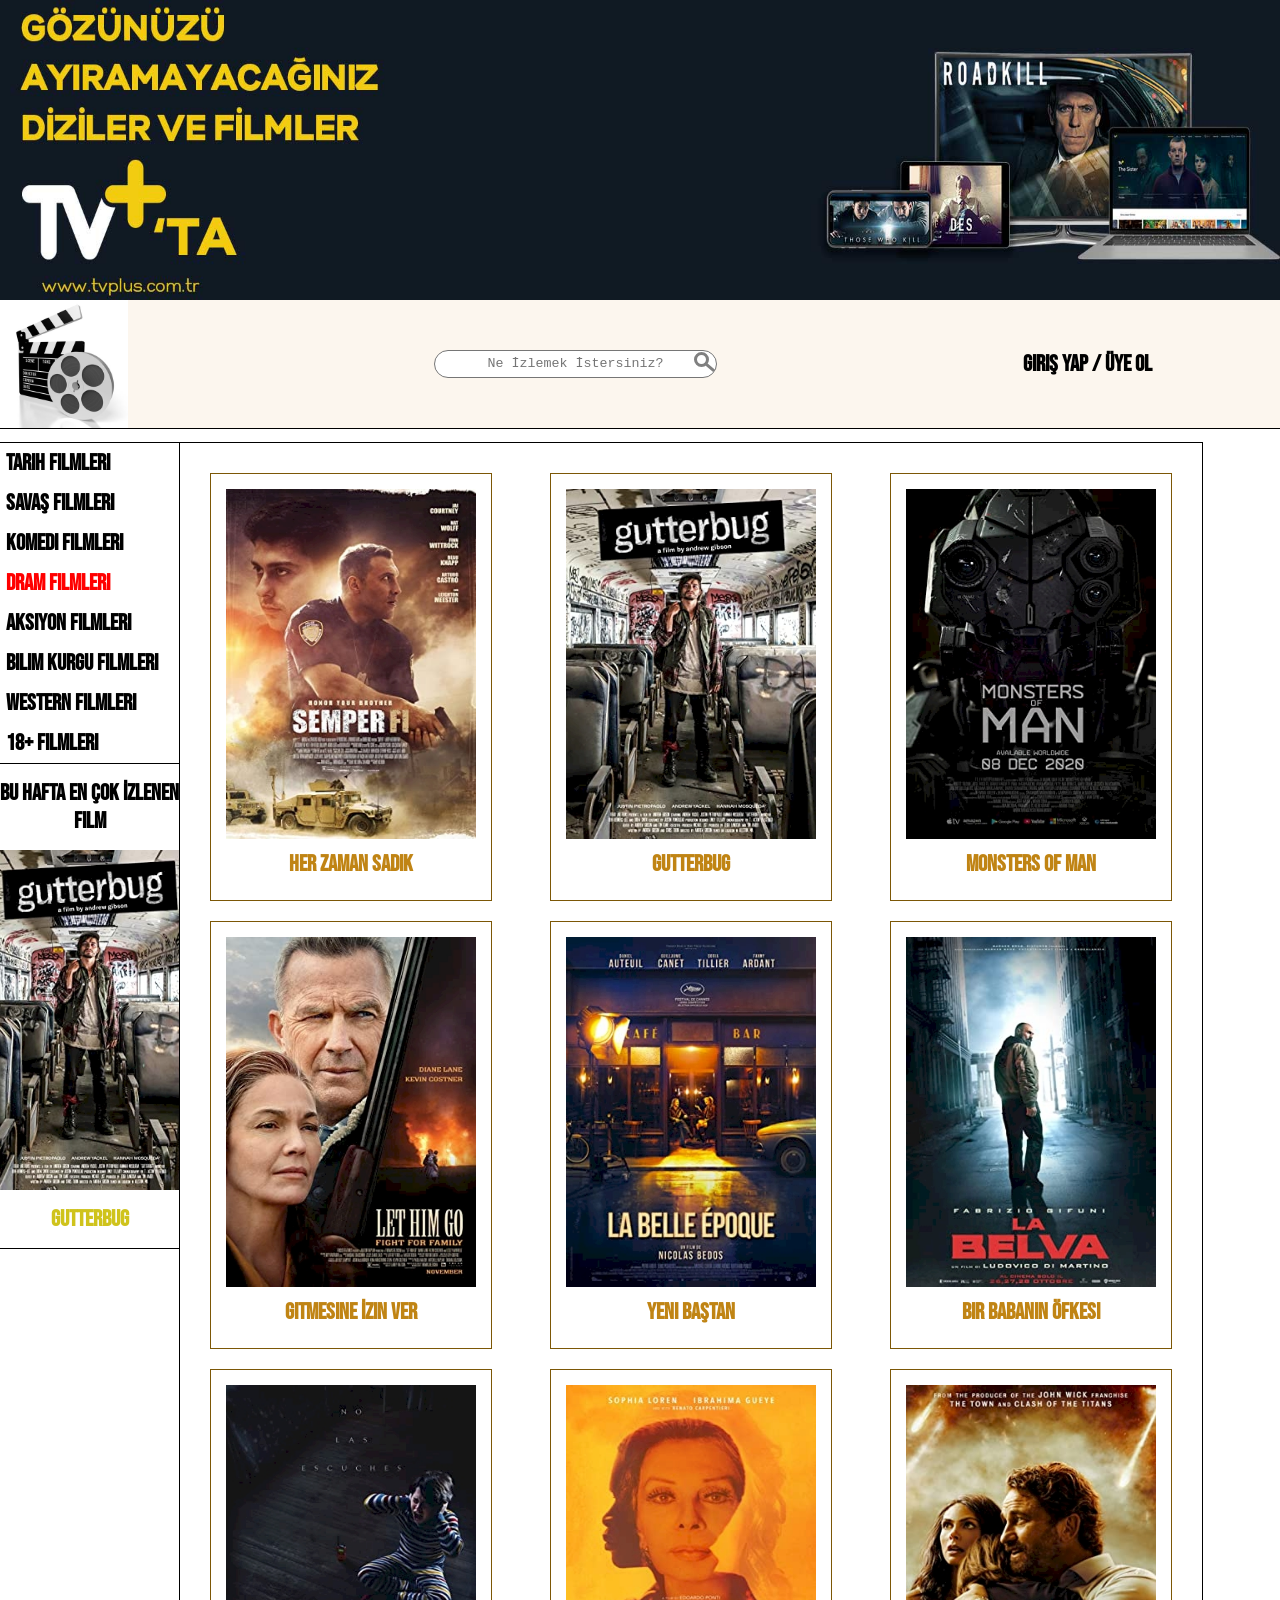
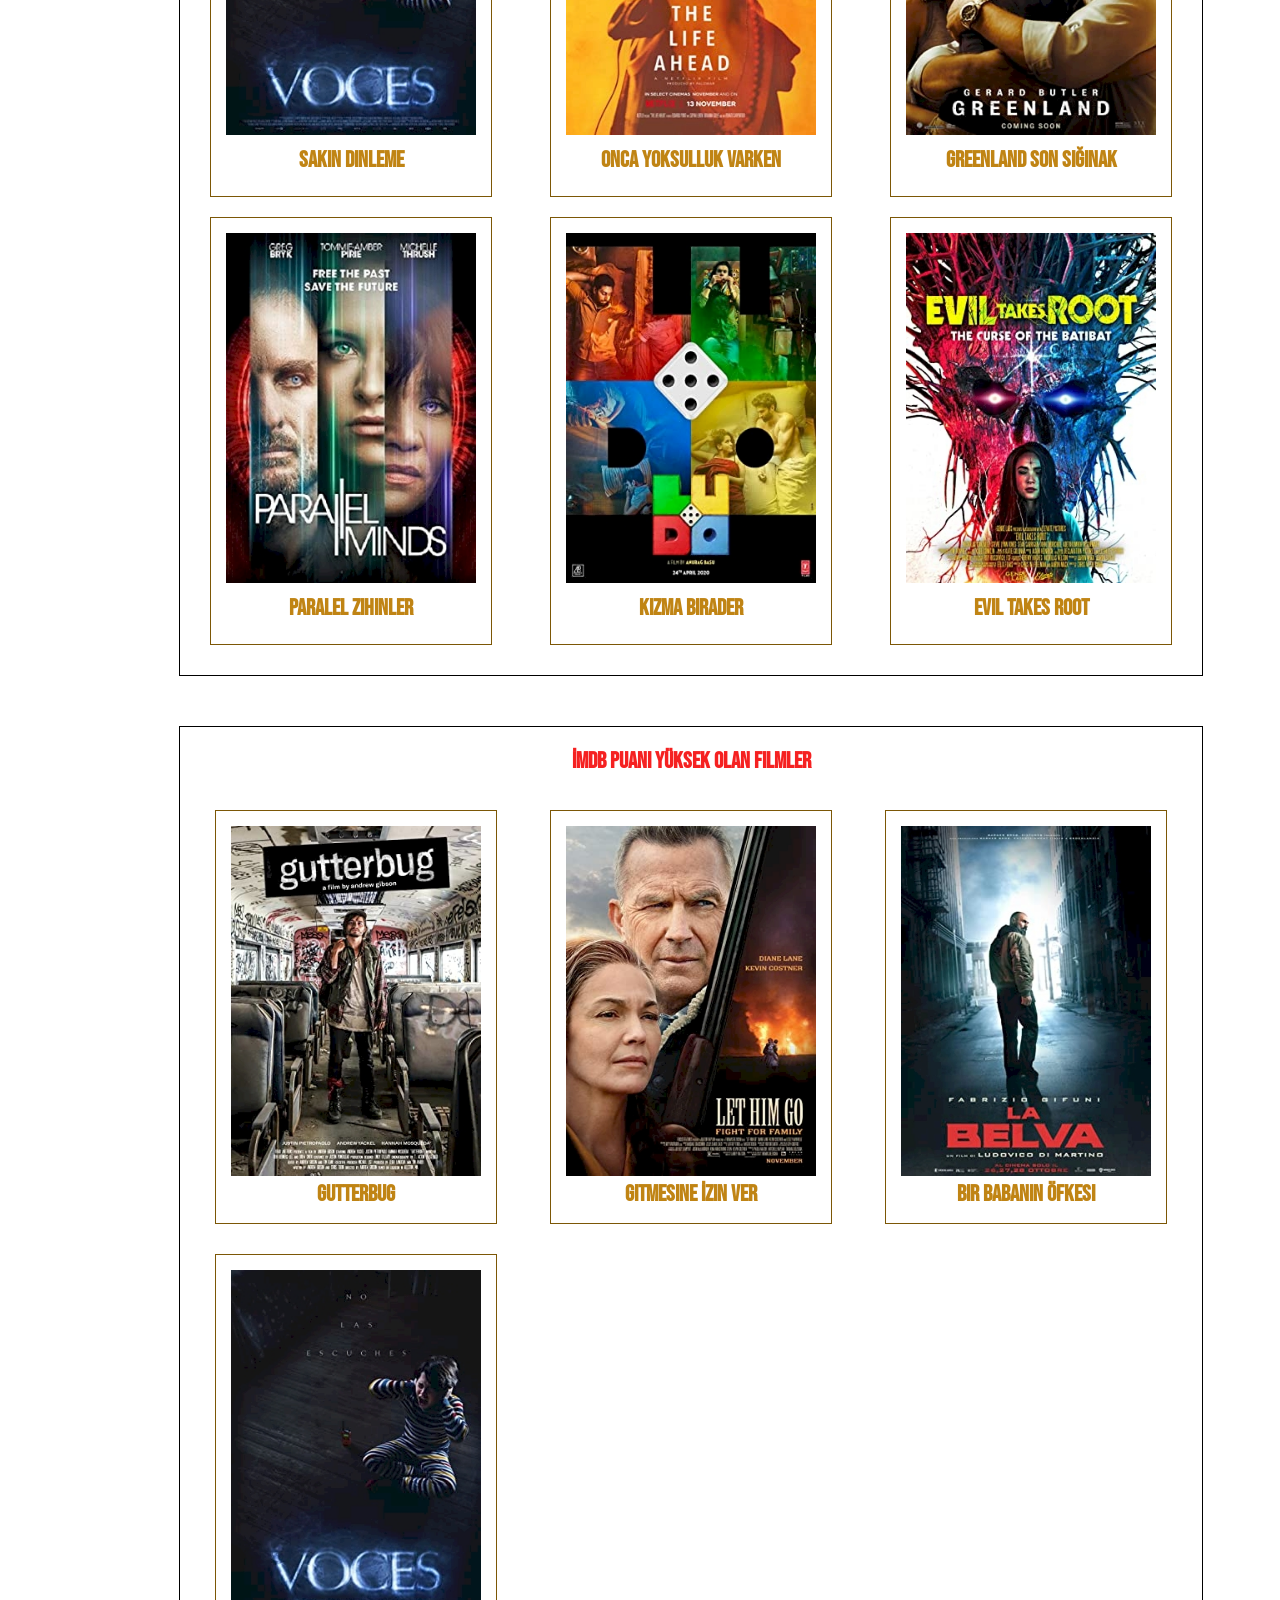
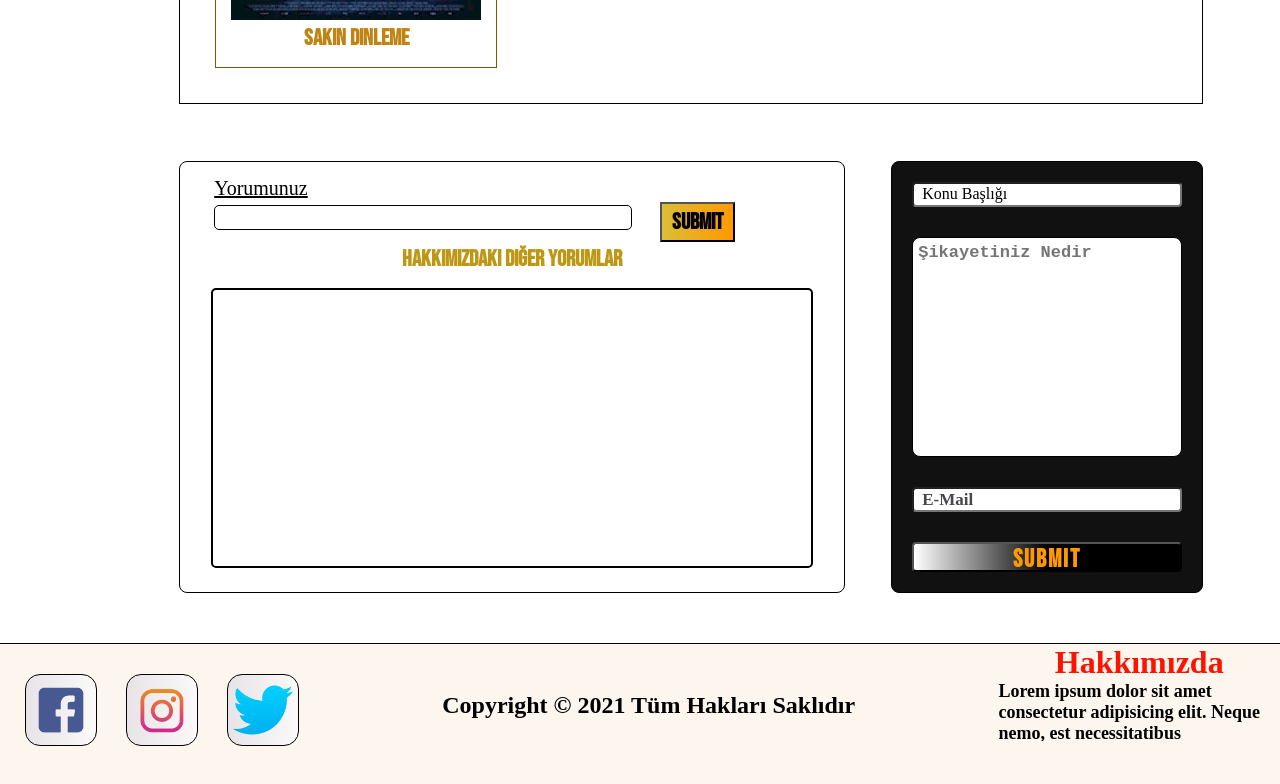
<file: Tasarım-1/page/dram.html>
<html lang="en">
<head>
    <meta charset="UTF-8">
    <meta http-equiv="X-UA-Compatible" content="IE=edge">
    <meta name="viewport" content="width=device-width, initial-scale=1.0">
    <link href="https://fonts.googleapis.com/css2?family=Bebas+Neue&family=Genos:wght@300&family=IBM+Plex+Sans:wght@500&family=Merriweather+Sans:wght@700&family=Mulish:wght@800&family=Oswald:wght@600&family=Poppins:wght@700&family=Roboto&family=Russo+One&family=Teko:wght@600&display=swap" rel="stylesheet">
    <link rel="stylesheet" href="page css/header.css">
    <link rel="stylesheet" href="page css/reset.css">
    <link rel="stylesheet" href="page css/main.css">
    <link rel="stylesheet" href="page css/footer.css">
    <link rel="stylesheet" href="page css/style.css">
    <style>
        main nav ul :nth-child(4) a{
            color: red;
        }
    </style>
    <title>Document</title>
</head>
<body>
    <header>
        <div class="banner">
            <img src="img/banner.jpg" alt="">
        </div>
        <div class="header-alt-kapsayici">
            <div class="logo">
                <a href="../index.html"><img src="img/logo.jpg" alt=""></a>
            </div>
            <div class="search">
                <textarea placeholder="Ne İzlemek İstersiniz?" maxlength="34"></textarea>
                <div class="search-icon"></div>
        </div>
            <div class="user">
                <a href="#">Giriş Yap /</a>
                <a href="#"> Üye Ol</a>
            </div>
        </div>
    </header>
    <main>
        <nav>
           <ul>
            <li><a href="tarih.html">Tarih Filmleri</a></li>
            <li><a href="savas.html">Savaş Filmleri</a></li>
            <li><a href="komedi.html">Komedi Filmleri</a></li>
            <li><a href="dram.html">Dram Filmleri</a></li>
            <li><a href="aksiyon.html">Aksiyon Filmleri</a></li>
            <li><a href="bilimkrgu.html">Bilim Kurgu Filmleri</a></li>
            <li><a href="bati.html">Western Filmleri</a></li>
            <li><a href="18+.html">18+ Filmleri</a></li>
           </ul>
           <h3>Bu Hafta En Çok İzlenen Film</h3>
           <div><a href=""><img src="img/filmler/film2.jpg"alt=""><h3>Gutterbug</h3></a></div>
        </nav>
        <section class="film-box">
            <ul>
                <li><a href=""><img src="img/filmler/film1.jpg" alt="1080p"></a><a href=""><div><span>Her Zaman Sadık</span></div></a></li>
                <li><a href=""><img src="img/filmler/film2.jpg" alt=""></a><a href=""><div><span>Gutterbug</span></div></a></li>
                <li><a href=""><img src="img/filmler/film3.jpg" alt=""></a><a href=""><div><span>Monsters of Man</span></div></a></li>
                <li><a href=""><img src="img/filmler/film4.jpg" alt=""></a><a href=""><div><span>Gitmesine İzin Ver</span></div></a></li>
            
            
                <li><a href=""><img src="img/filmler/film5.jpg" alt=""></a><a href=""><div><span>Yeni Baştan</span></div></a></li>
                <li><a href=""><img src="img/filmler/film6.jpg" alt=""></a><a href=""><div><span>Bir Babanın Öfkesi</span></div></a></li>
                <li><a href=""><img src="img/filmler/film7.jpg" alt=""></a><a href=""><div><span>Sakın Dinleme</span></div></a></li>
                <li><a href=""><img src="img/filmler/film8.jpg" alt=""></a><a href=""><div><span>Onca Yoksulluk Varken</span></div></a></li>
            
    
                <li><a href=""><img src="img/filmler/film9.jpg" alt=""></a><a href=""><div><span>Greenland Son Sığınak</span></div></a></li>
                <li><a href=""><img src="img/filmler/film10.jpg" alt=""></a><a href=""><div><span>Paralel Zihinler</span></div></a></li>
                <li><a href=""><img src="img/filmler/film11.jpg" alt=""></a><a href=""><div><span>Kızma Birader</span></div></a></li>
                <li><a href=""><img src="img/filmler/film12.jpg" alt=""></a><a href=""><div><span>Evil Takes Root</span></div></a></li>
            </ul>
            
          
            
        </section>
        <section class="best-puan">
            <h2>İMDB Puanı Yüksek Olan Filmler</h2>
            <ul>
                <li><a href="#"><img src="img/filmler/film2.jpg" alt=""><h3>Gutterbug</h3></a></li>
                <li><a href="#"><img src="img/filmler/film4.jpg" alt=""><h3>Gitmesine İzin Ver</h3></a></li>
                <li><a href="#"><img src="img/filmler/film6.jpg" alt=""><h3>Bir Babanın Öfkesi</h3></a></li>
                <li><a href="#"><img src="img/filmler/film7.jpg" alt=""><h3>Sakın Dinleme</h3></a></li>
            </ul>
        </section>
        <section class="complaint">
            
            <div class="comment">
                <form action="">
                    <label for="" id="label-1">Yorumunuz</label>
                    <input type="text" id="comment-text" maxlength="63" autocomplete="off" required>
                    <input type="submit" id="comment-submit">
                    <label id="label-2" for="">Hakkımızdaki Diğer Yorumlar</label>
                    <textarea name=""cols="25" rows="10" id="comment-textarea" readonly></textarea>
                    
                </form>
            </div>
            <form action="" method="" id="form">
                <div class="placeholder">
                <input type="text" id="heading"autocomplete="off" required maxlength="35">
                <span>Konu Başlığı</span>
                </div>
                <textarea name="" id="content" cols="30" rows="10" maxlength="270" placeholder="Şikayetiniz Nedir" required></textarea>
                <div class="placeholder1">
                <input type="email" id="email" maxlength="35" autocomplete="off" required><span>E-Mail</span>
                </div>
                <input type="submit" id="submit">
            </form>
           
        </section>
    </main>
    <footer>
        <ul>
            <li><a href=""><img src="img/sosyalmedya/facebook.jpg" alt=""></a></li>
            <li><a href=""><img src="img/sosyalmedya/insta.png" alt=""></a></li>
            <li><a href=""><img src="img/sosyalmedya/twit.png" alt=""></a></li>
        </ul>
        <h2>copyright © 2021 tüm hakları saklıdır</h2>
        <h1>Hakkımızda<p>Lorem ipsum dolor sit amet consectetur adipisicing elit. Neque nemo, est necessitatibus consequatur accusantium voluptates.</p></h1>
        <div class="clear"></div>
    </footer>
</body>
</html>
</file>
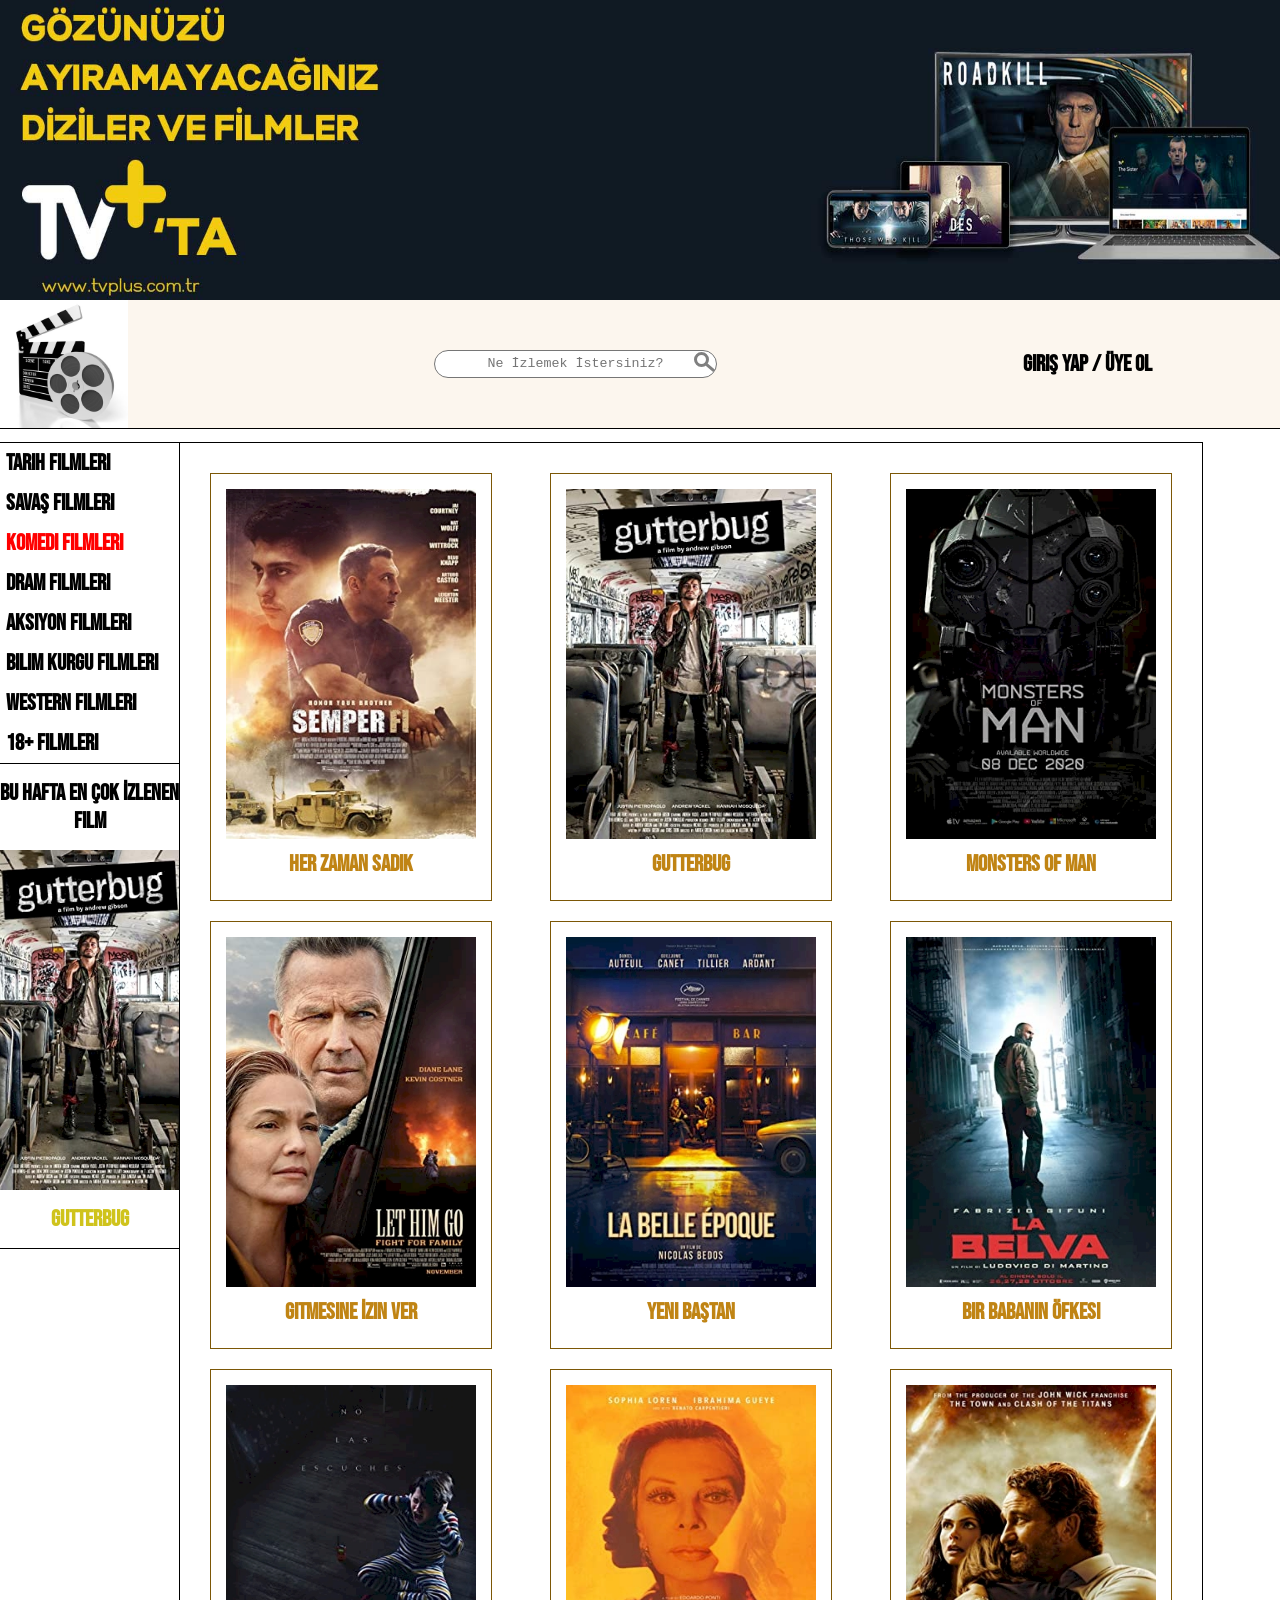
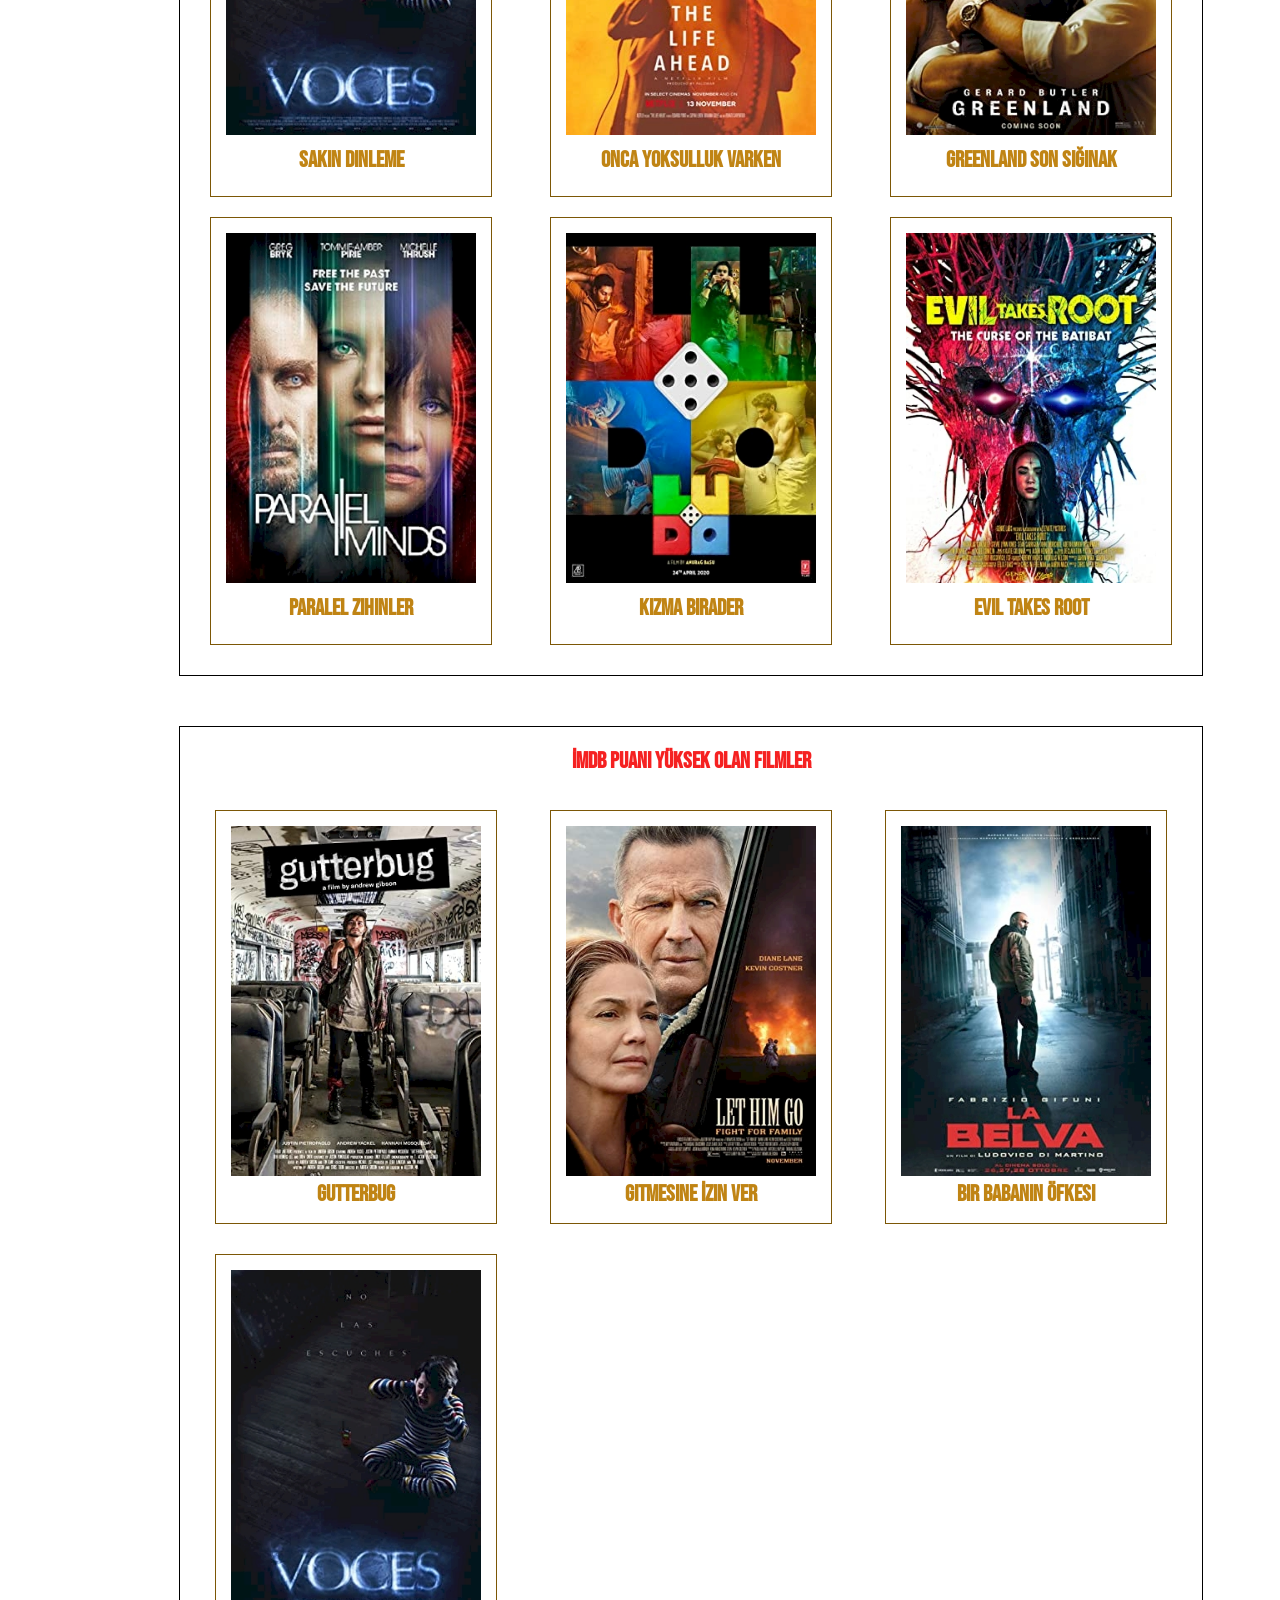
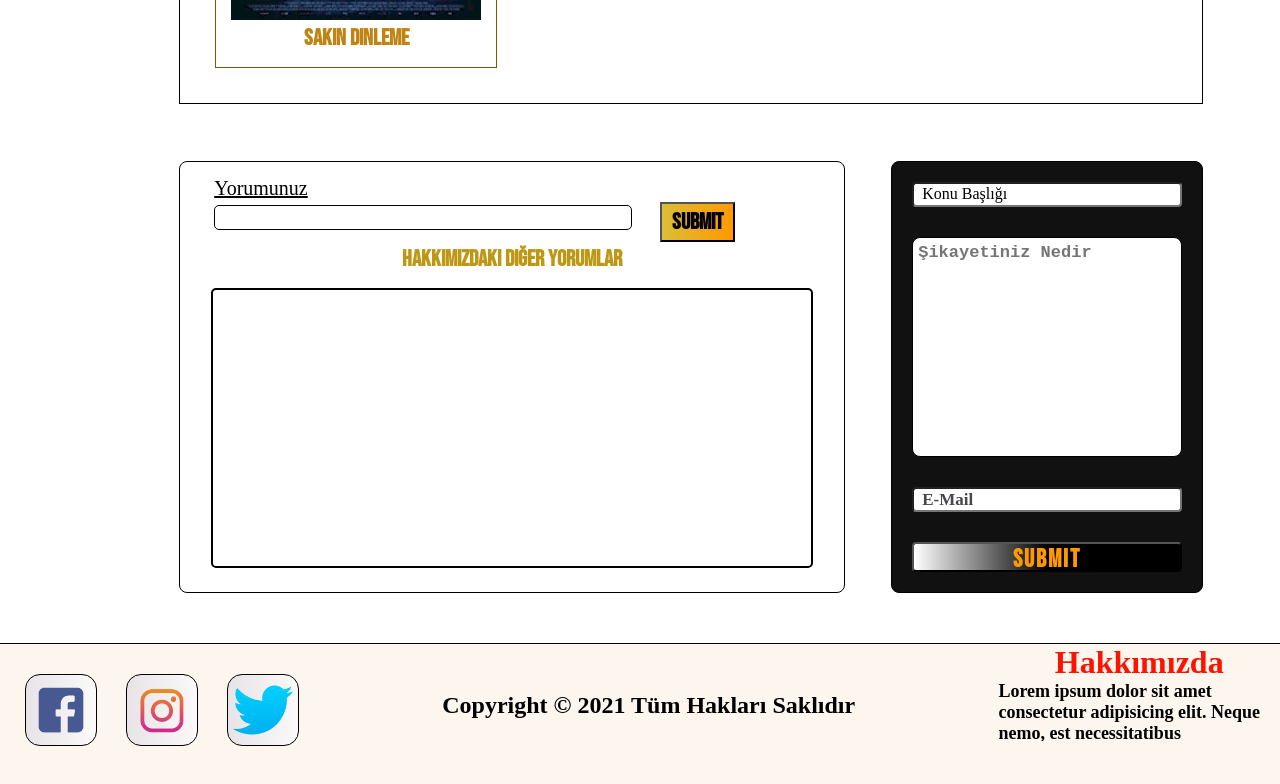
<file: Tasarım-1/page/komedi.html>
<html lang="en">
<head>
    <meta charset="UTF-8">
    <meta http-equiv="X-UA-Compatible" content="IE=edge">
    <meta name="viewport" content="width=device-width, initial-scale=1.0">
    <link href="https://fonts.googleapis.com/css2?family=Bebas+Neue&family=Genos:wght@300&family=IBM+Plex+Sans:wght@500&family=Merriweather+Sans:wght@700&family=Mulish:wght@800&family=Oswald:wght@600&family=Poppins:wght@700&family=Roboto&family=Russo+One&family=Teko:wght@600&display=swap" rel="stylesheet">
    <link rel="stylesheet" href="page css/header.css">
    <link rel="stylesheet" href="page css/reset.css">
    <link rel="stylesheet" href="page css/main.css">
    <link rel="stylesheet" href="page css/footer.css">
    <link rel="stylesheet" href="page css/style.css">
    <style>
        main nav ul :nth-child(3) a{
            color: red;
        }
    </style>
    <title>Document</title>
</head>
<body>
    <header>
        <div class="banner">
            <img src="img/banner.jpg" alt="">
        </div>
        <div class="header-alt-kapsayici">
            <div class="logo">
                <a href="../index.html"><img src="img/logo.jpg" alt=""></a>
            </div>
            <div class="search">
                <textarea placeholder="Ne İzlemek İstersiniz?" maxlength="34"></textarea>
                <div class="search-icon"></div>
        </div>
            <div class="user">
                <a href="#">Giriş Yap /</a>
                <a href="#"> Üye Ol</a>
            </div>
        </div>
    </header>
    <main>
        <nav>
           <ul>
            <li><a href="tarih.html">Tarih Filmleri</a></li>
            <li><a href="savas.html">Savaş Filmleri</a></li>
            <li><a href="komedi.html">Komedi Filmleri</a></li>
            <li><a href="dram.html">Dram Filmleri</a></li>
            <li><a href="aksiyon.html">Aksiyon Filmleri</a></li>
            <li><a href="bilimkrgu.html">Bilim Kurgu Filmleri</a></li>
            <li><a href="bati.html">Western Filmleri</a></li>
            <li><a href="18+.html">18+ Filmleri</a></li>
           </ul>
           <h3>Bu Hafta En Çok İzlenen Film</h3>
           <div><a href=""><img src="img/filmler/film2.jpg"alt=""><h3>Gutterbug</h3></a></div>
        </nav>
        <section class="film-box">
            <ul>
                <li><a href=""><img src="img/filmler/film1.jpg" alt="1080p"></a><a href=""><div><span>Her Zaman Sadık</span></div></a></li>
                <li><a href=""><img src="img/filmler/film2.jpg" alt=""></a><a href=""><div><span>Gutterbug</span></div></a></li>
                <li><a href=""><img src="img/filmler/film3.jpg" alt=""></a><a href=""><div><span>Monsters of Man</span></div></a></li>
                <li><a href=""><img src="img/filmler/film4.jpg" alt=""></a><a href=""><div><span>Gitmesine İzin Ver</span></div></a></li>
            
            
                <li><a href=""><img src="img/filmler/film5.jpg" alt=""></a><a href=""><div><span>Yeni Baştan</span></div></a></li>
                <li><a href=""><img src="img/filmler/film6.jpg" alt=""></a><a href=""><div><span>Bir Babanın Öfkesi</span></div></a></li>
                <li><a href=""><img src="img/filmler/film7.jpg" alt=""></a><a href=""><div><span>Sakın Dinleme</span></div></a></li>
                <li><a href=""><img src="img/filmler/film8.jpg" alt=""></a><a href=""><div><span>Onca Yoksulluk Varken</span></div></a></li>
            
    
                <li><a href=""><img src="img/filmler/film9.jpg" alt=""></a><a href=""><div><span>Greenland Son Sığınak</span></div></a></li>
                <li><a href=""><img src="img/filmler/film10.jpg" alt=""></a><a href=""><div><span>Paralel Zihinler</span></div></a></li>
                <li><a href=""><img src="img/filmler/film11.jpg" alt=""></a><a href=""><div><span>Kızma Birader</span></div></a></li>
                <li><a href=""><img src="img/filmler/film12.jpg" alt=""></a><a href=""><div><span>Evil Takes Root</span></div></a></li>
            </ul>
            
          
            
        </section>
        <section class="best-puan">
            <h2>İMDB Puanı Yüksek Olan Filmler</h2>
            <ul>
                <li><a href="#"><img src="img/filmler/film2.jpg" alt=""><h3>Gutterbug</h3></a></li>
                <li><a href="#"><img src="img/filmler/film4.jpg" alt=""><h3>Gitmesine İzin Ver</h3></a></li>
                <li><a href="#"><img src="img/filmler/film6.jpg" alt=""><h3>Bir Babanın Öfkesi</h3></a></li>
                <li><a href="#"><img src="img/filmler/film7.jpg" alt=""><h3>Sakın Dinleme</h3></a></li>
            </ul>
        </section>
        <section class="complaint">
            
            <div class="comment">
                <form action="">
                    <label for="" id="label-1">Yorumunuz</label>
                    <input type="text" id="comment-text" maxlength="63" autocomplete="off" required>
                    <input type="submit" id="comment-submit">
                    <label id="label-2" for="">Hakkımızdaki Diğer Yorumlar</label>
                    <textarea name=""cols="25" rows="10" id="comment-textarea" readonly></textarea>
                    
                </form>
            </div>
            <form action="" method="" id="form">
                <div class="placeholder">
                <input type="text" id="heading"autocomplete="off" required maxlength="35">
                <span>Konu Başlığı</span>
                </div>
                <textarea name="" id="content" cols="30" rows="10" maxlength="270" placeholder="Şikayetiniz Nedir" required></textarea>
                <div class="placeholder1">
                <input type="email" id="email" maxlength="35" autocomplete="off" required><span>E-Mail</span>
                </div>
                <input type="submit" id="submit">
            </form>
           
        </section>
    </main>
    <footer>
        <ul>
            <li><a href=""><img src="img/sosyalmedya/facebook.jpg" alt=""></a></li>
            <li><a href=""><img src="img/sosyalmedya/insta.png" alt=""></a></li>
            <li><a href=""><img src="img/sosyalmedya/twit.png" alt=""></a></li>
        </ul>
        <h2>copyright © 2021 tüm hakları saklıdır</h2>
        <h1>Hakkımızda<p>Lorem ipsum dolor sit amet consectetur adipisicing elit. Neque nemo, est necessitatibus consequatur accusantium voluptates.</p></h1>
        <div class="clear"></div>
    </footer>
</body>
</html>
</file>
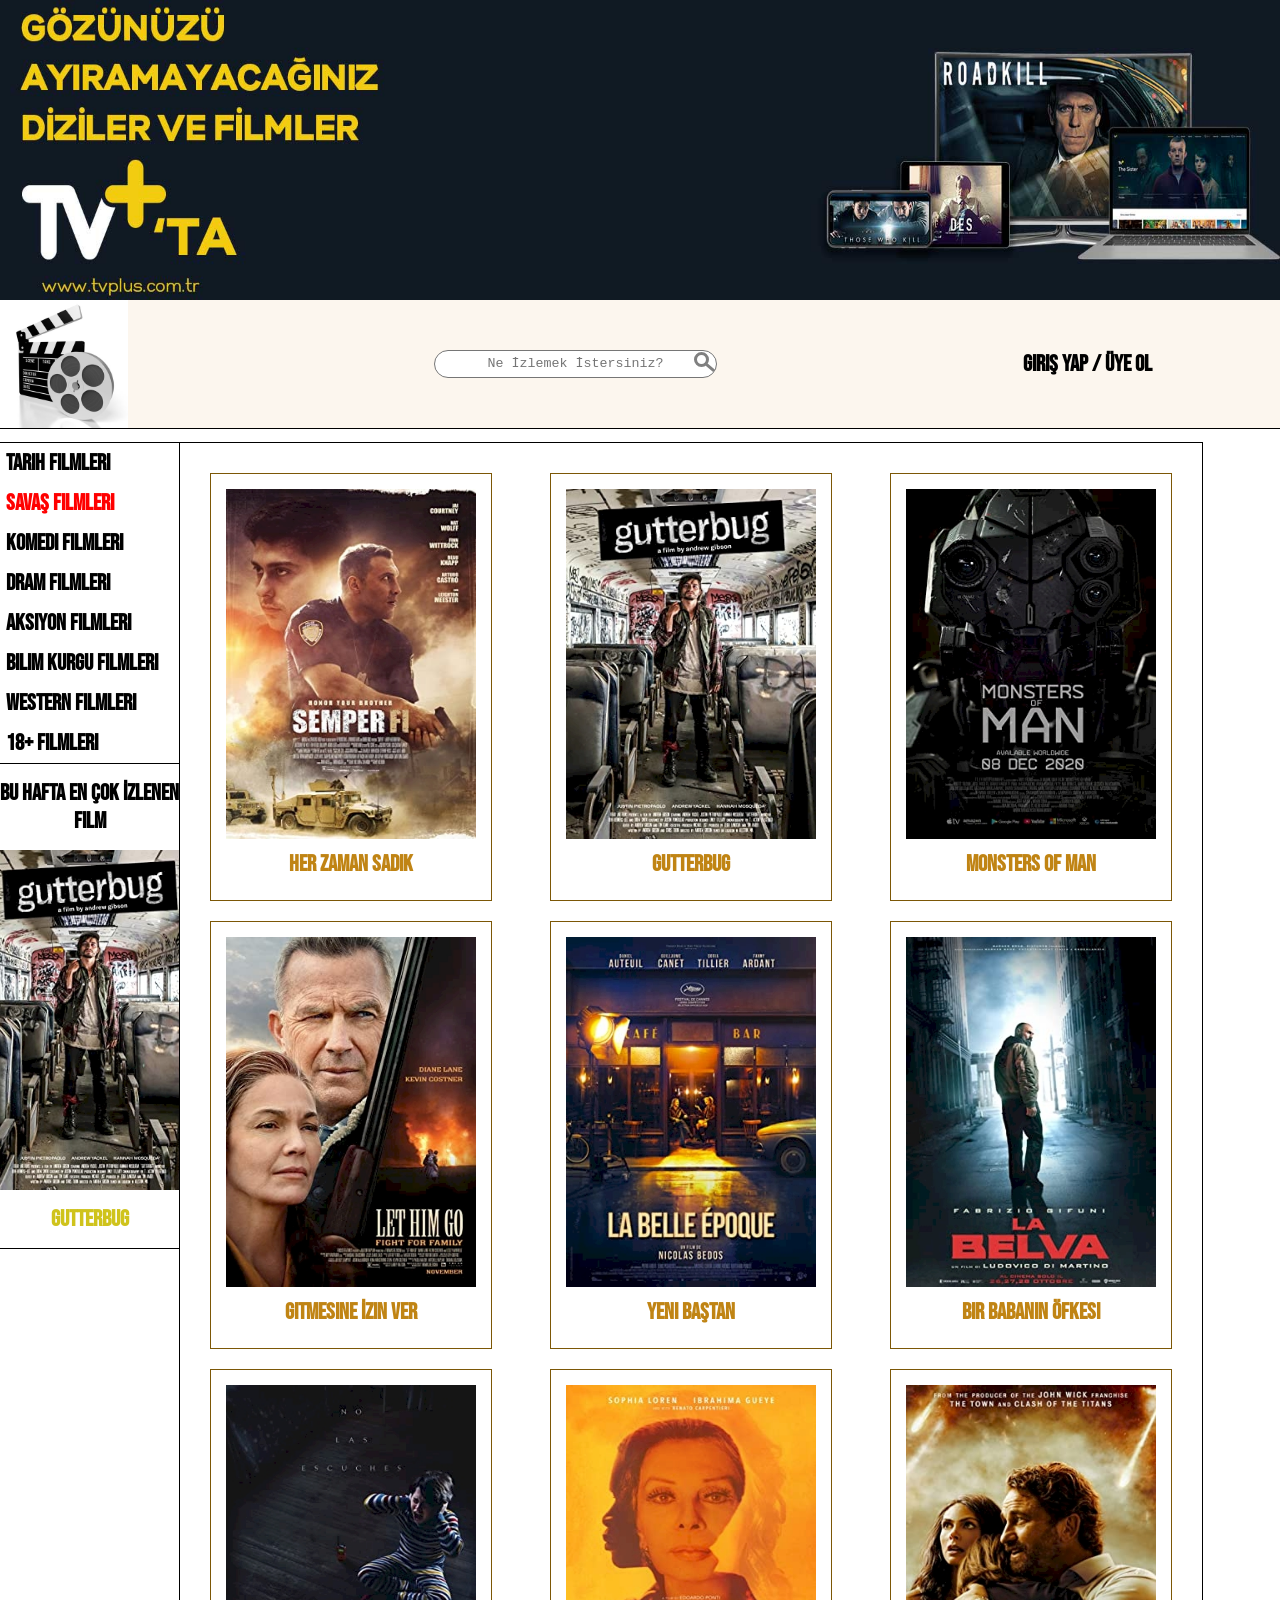
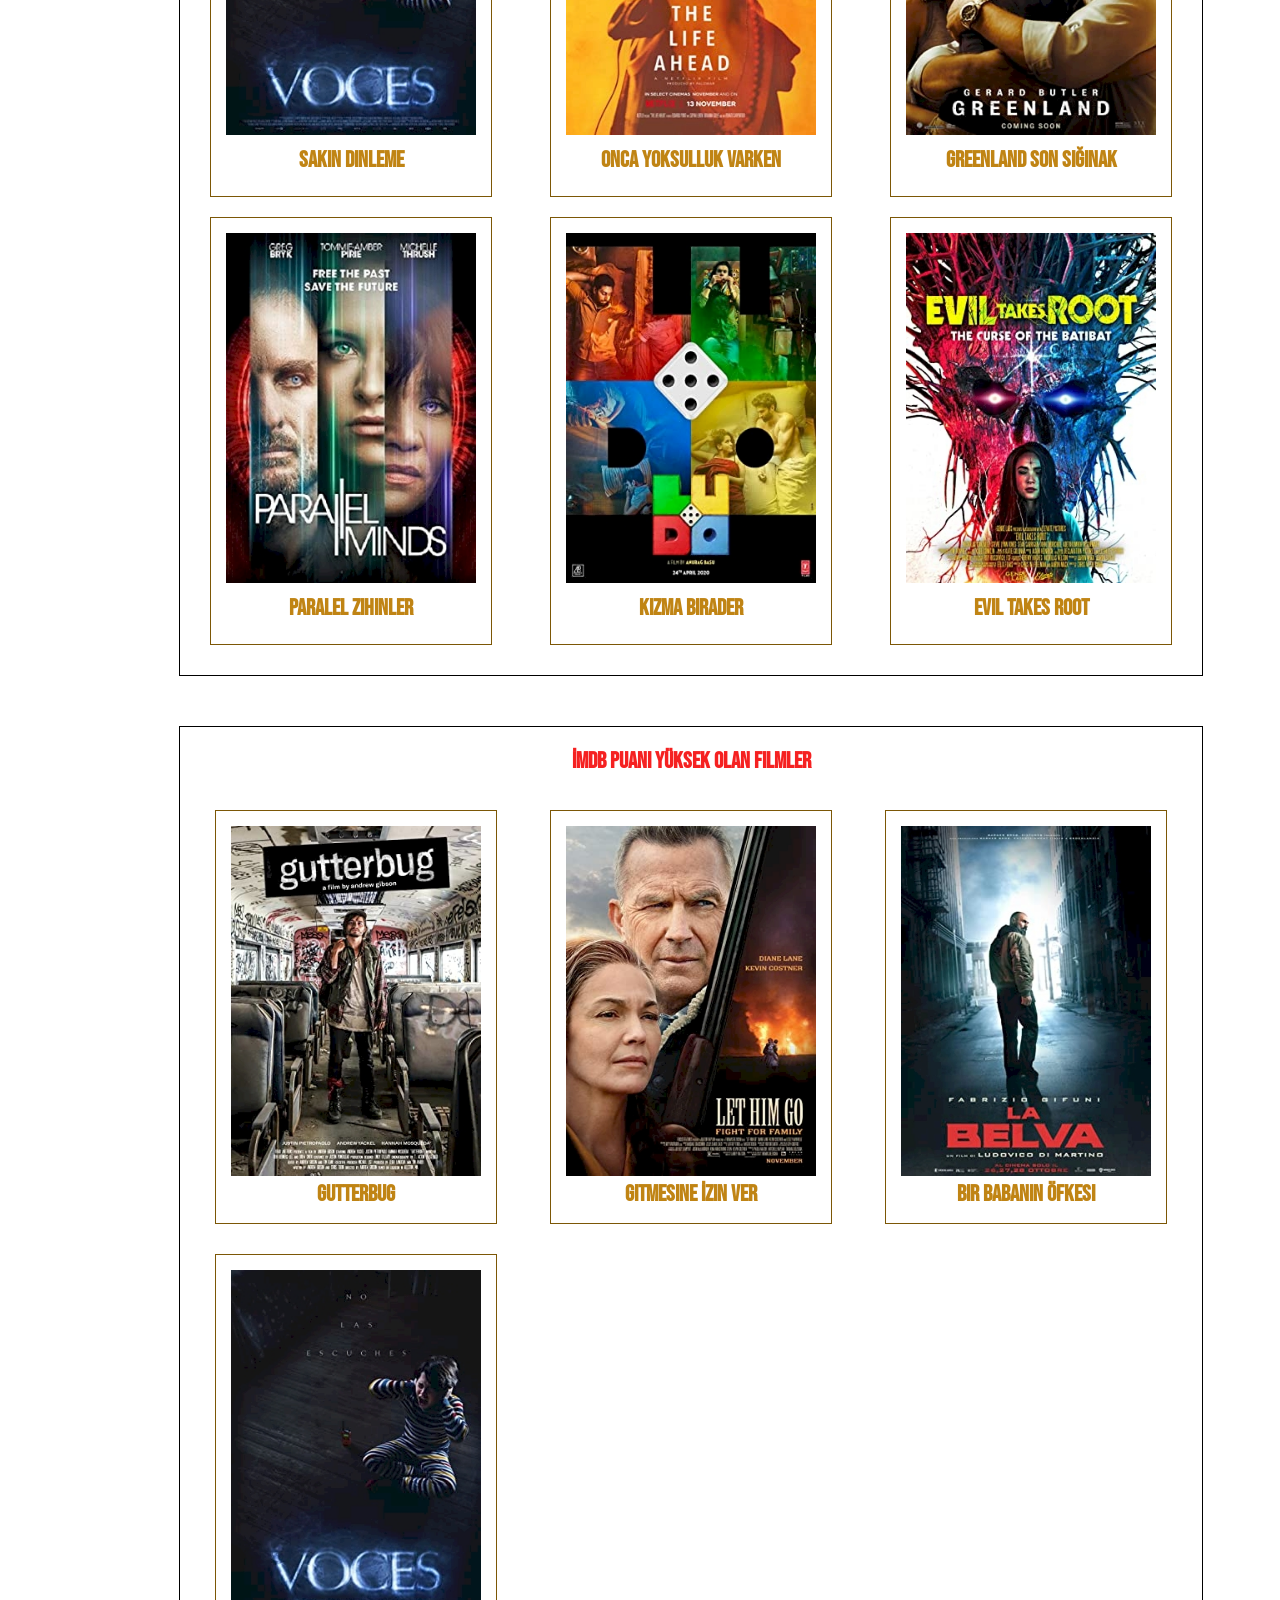
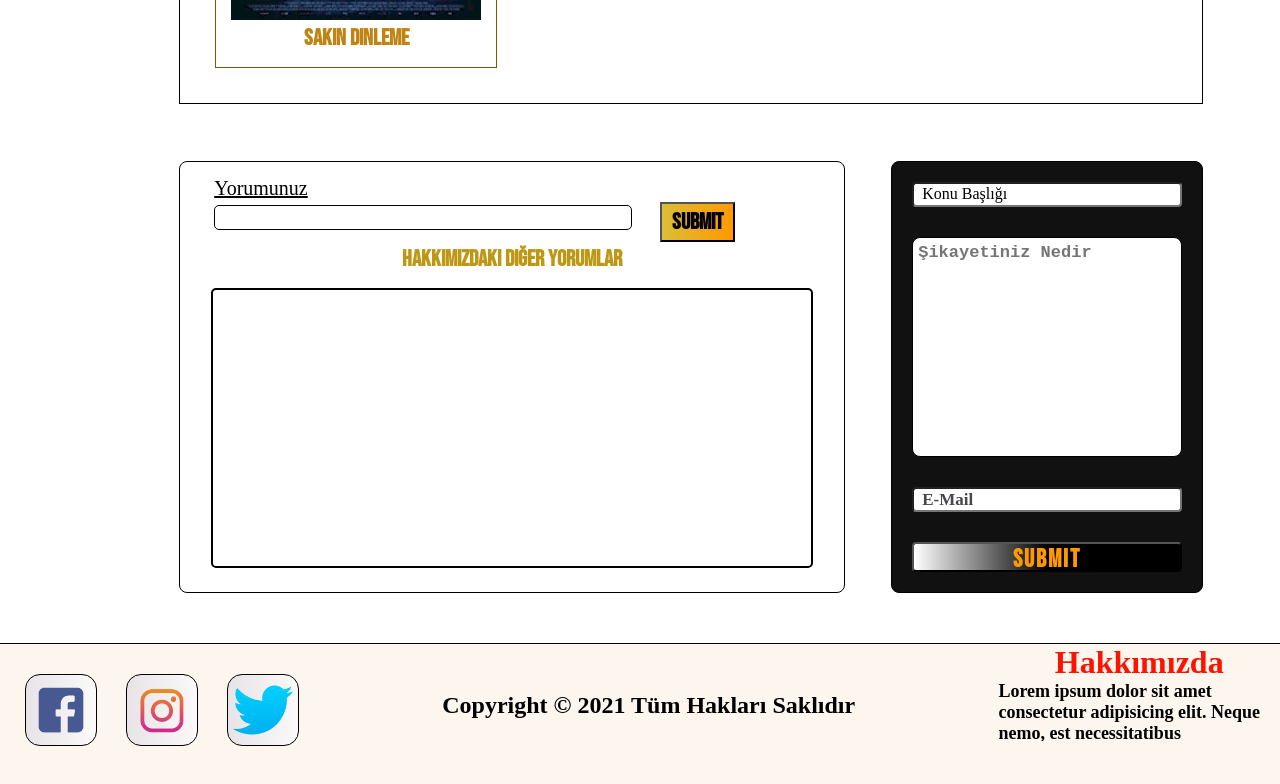
<file: Tasarım-1/page/savas.html>
<html lang="en">
<head>
    <meta charset="UTF-8">
    <meta http-equiv="X-UA-Compatible" content="IE=edge">
    <meta name="viewport" content="width=device-width, initial-scale=1.0">
    <link href="https://fonts.googleapis.com/css2?family=Bebas+Neue&family=Genos:wght@300&family=IBM+Plex+Sans:wght@500&family=Merriweather+Sans:wght@700&family=Mulish:wght@800&family=Oswald:wght@600&family=Poppins:wght@700&family=Roboto&family=Russo+One&family=Teko:wght@600&display=swap" rel="stylesheet">
    <link rel="stylesheet" href="page css/header.css">
    <link rel="stylesheet" href="page css/reset.css">
    <link rel="stylesheet" href="page css/main.css">
    
    <link rel="stylesheet" href="page css/footer.css">
    <link rel="stylesheet" href="page css/style.css">
    <style>
        main nav ul :nth-child(2) a{
            color: red;
        }
    </style>
    <title>Document</title>
</head>
<body>
    <header>
        <div class="banner">
            <img src="img/banner.jpg" alt="">
        </div>
        <div class="header-alt-kapsayici">
            <div class="logo">
                <a href="../index.html"><img src="img/logo.jpg" alt=""></a>
            </div>
            <div class="search">
                <textarea placeholder="Ne İzlemek İstersiniz?" maxlength="34"></textarea>
                <div class="search-icon"></div>
        </div>
            <div class="user">
                <a href="#">Giriş Yap /</a>
                <a href="#"> Üye Ol</a>
            </div>
        </div>
    </header>
    <main>
        <nav>
           <ul>
            <li><a href="tarih.html">Tarih Filmleri</a></li>
            <li><a href="savas.html">Savaş Filmleri</a></li>
            <li><a href="komedi.html">Komedi Filmleri</a></li>
            <li><a href="dram.html">Dram Filmleri</a></li>
            <li><a href="aksiyon.html">Aksiyon Filmleri</a></li>
            <li><a href="bilimkrgu.html">Bilim Kurgu Filmleri</a></li>
            <li><a href="bati.html">Western Filmleri</a></li>
            <li><a href="18+.html">18+ Filmleri</a></li>
           </ul>
           <h3>Bu Hafta En Çok İzlenen Film</h3>
           <div><a href=""><img src="img/filmler/film2.jpg"alt=""><h3>Gutterbug</h3></a></div>
        </nav>
        <section class="film-box">
            <ul>
                <li><a href=""><img src="img/filmler/film1.jpg" alt="1080p"></a><a href=""><div><span>Her Zaman Sadık</span></div></a></li>
                <li><a href=""><img src="img/filmler/film2.jpg" alt=""></a><a href=""><div><span>Gutterbug</span></div></a></li>
                <li><a href=""><img src="img/filmler/film3.jpg" alt=""></a><a href=""><div><span>Monsters of Man</span></div></a></li>
                <li><a href=""><img src="img/filmler/film4.jpg" alt=""></a><a href=""><div><span>Gitmesine İzin Ver</span></div></a></li>
            
            
                <li><a href=""><img src="img/filmler/film5.jpg" alt=""></a><a href=""><div><span>Yeni Baştan</span></div></a></li>
                <li><a href=""><img src="img/filmler/film6.jpg" alt=""></a><a href=""><div><span>Bir Babanın Öfkesi</span></div></a></li>
                <li><a href=""><img src="img/filmler/film7.jpg" alt=""></a><a href=""><div><span>Sakın Dinleme</span></div></a></li>
                <li><a href=""><img src="img/filmler/film8.jpg" alt=""></a><a href=""><div><span>Onca Yoksulluk Varken</span></div></a></li>
            
    
                <li><a href=""><img src="img/filmler/film9.jpg" alt=""></a><a href=""><div><span>Greenland Son Sığınak</span></div></a></li>
                <li><a href=""><img src="img/filmler/film10.jpg" alt=""></a><a href=""><div><span>Paralel Zihinler</span></div></a></li>
                <li><a href=""><img src="img/filmler/film11.jpg" alt=""></a><a href=""><div><span>Kızma Birader</span></div></a></li>
                <li><a href=""><img src="img/filmler/film12.jpg" alt=""></a><a href=""><div><span>Evil Takes Root</span></div></a></li>
            </ul>
            
          
            
        </section>
        <section class="best-puan">
            <h2>İMDB Puanı Yüksek Olan Filmler</h2>
            <ul>
                <li><a href="#"><img src="img/filmler/film2.jpg" alt=""><h3>Gutterbug</h3></a></li>
                <li><a href="#"><img src="img/filmler/film4.jpg" alt=""><h3>Gitmesine İzin Ver</h3></a></li>
                <li><a href="#"><img src="img/filmler/film6.jpg" alt=""><h3>Bir Babanın Öfkesi</h3></a></li>
                <li><a href="#"><img src="img/filmler/film7.jpg" alt=""><h3>Sakın Dinleme</h3></a></li>
            </ul>
        </section>
        <section class="complaint">
            
            <div class="comment">
                <form action="">
                    <label for="" id="label-1">Yorumunuz</label>
                    <input type="text" id="comment-text" maxlength="63" autocomplete="off" required>
                    <input type="submit" id="comment-submit">
                    <label id="label-2" for="">Hakkımızdaki Diğer Yorumlar</label>
                    <textarea name=""cols="25" rows="10" id="comment-textarea" readonly></textarea>
                    
                </form>
            </div>
            <form action="" method="" id="form">
                <div class="placeholder">
                <input type="text" id="heading"autocomplete="off" required maxlength="35">
                <span>Konu Başlığı</span>
                </div>
                <textarea name="" id="content" cols="30" rows="10" maxlength="270" placeholder="Şikayetiniz Nedir" required></textarea>
                <div class="placeholder1">
                <input type="email" id="email" maxlength="35" autocomplete="off" required><span>E-Mail</span>
                </div>
                <input type="submit" id="submit">
            </form>
           
        </section>
    </main>
    <footer>
        <ul>
            <li><a href=""><img src="img/sosyalmedya/facebook.jpg" alt=""></a></li>
            <li><a href=""><img src="img/sosyalmedya/insta.png" alt=""></a></li>
            <li><a href=""><img src="img/sosyalmedya/twit.png" alt=""></a></li>
        </ul>
        <h2>copyright © 2021 tüm hakları saklıdır</h2>
        <h1>Hakkımızda<p>Lorem ipsum dolor sit amet consectetur adipisicing elit. Neque nemo, est necessitatibus consequatur accusantium voluptates.</p></h1>
        <div class="clear"></div>
    </footer>
</body>
</html>
</file>
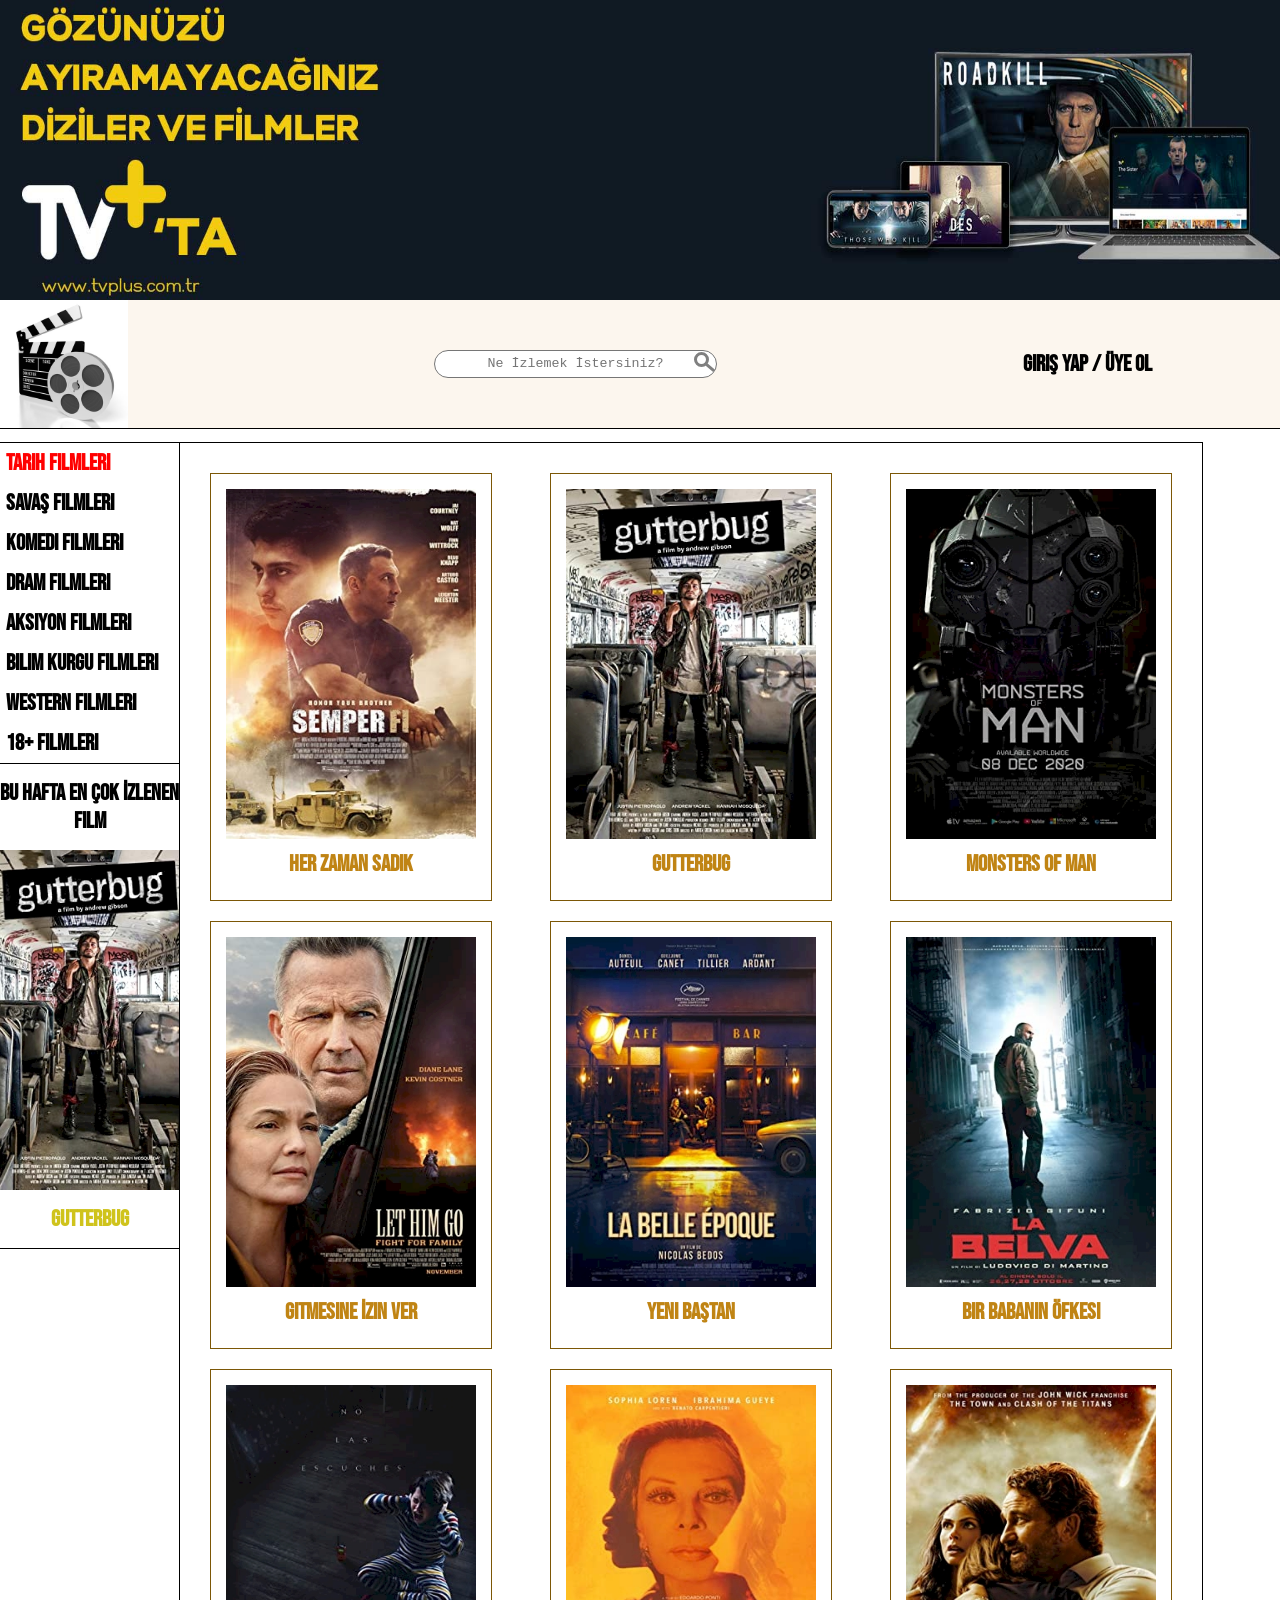
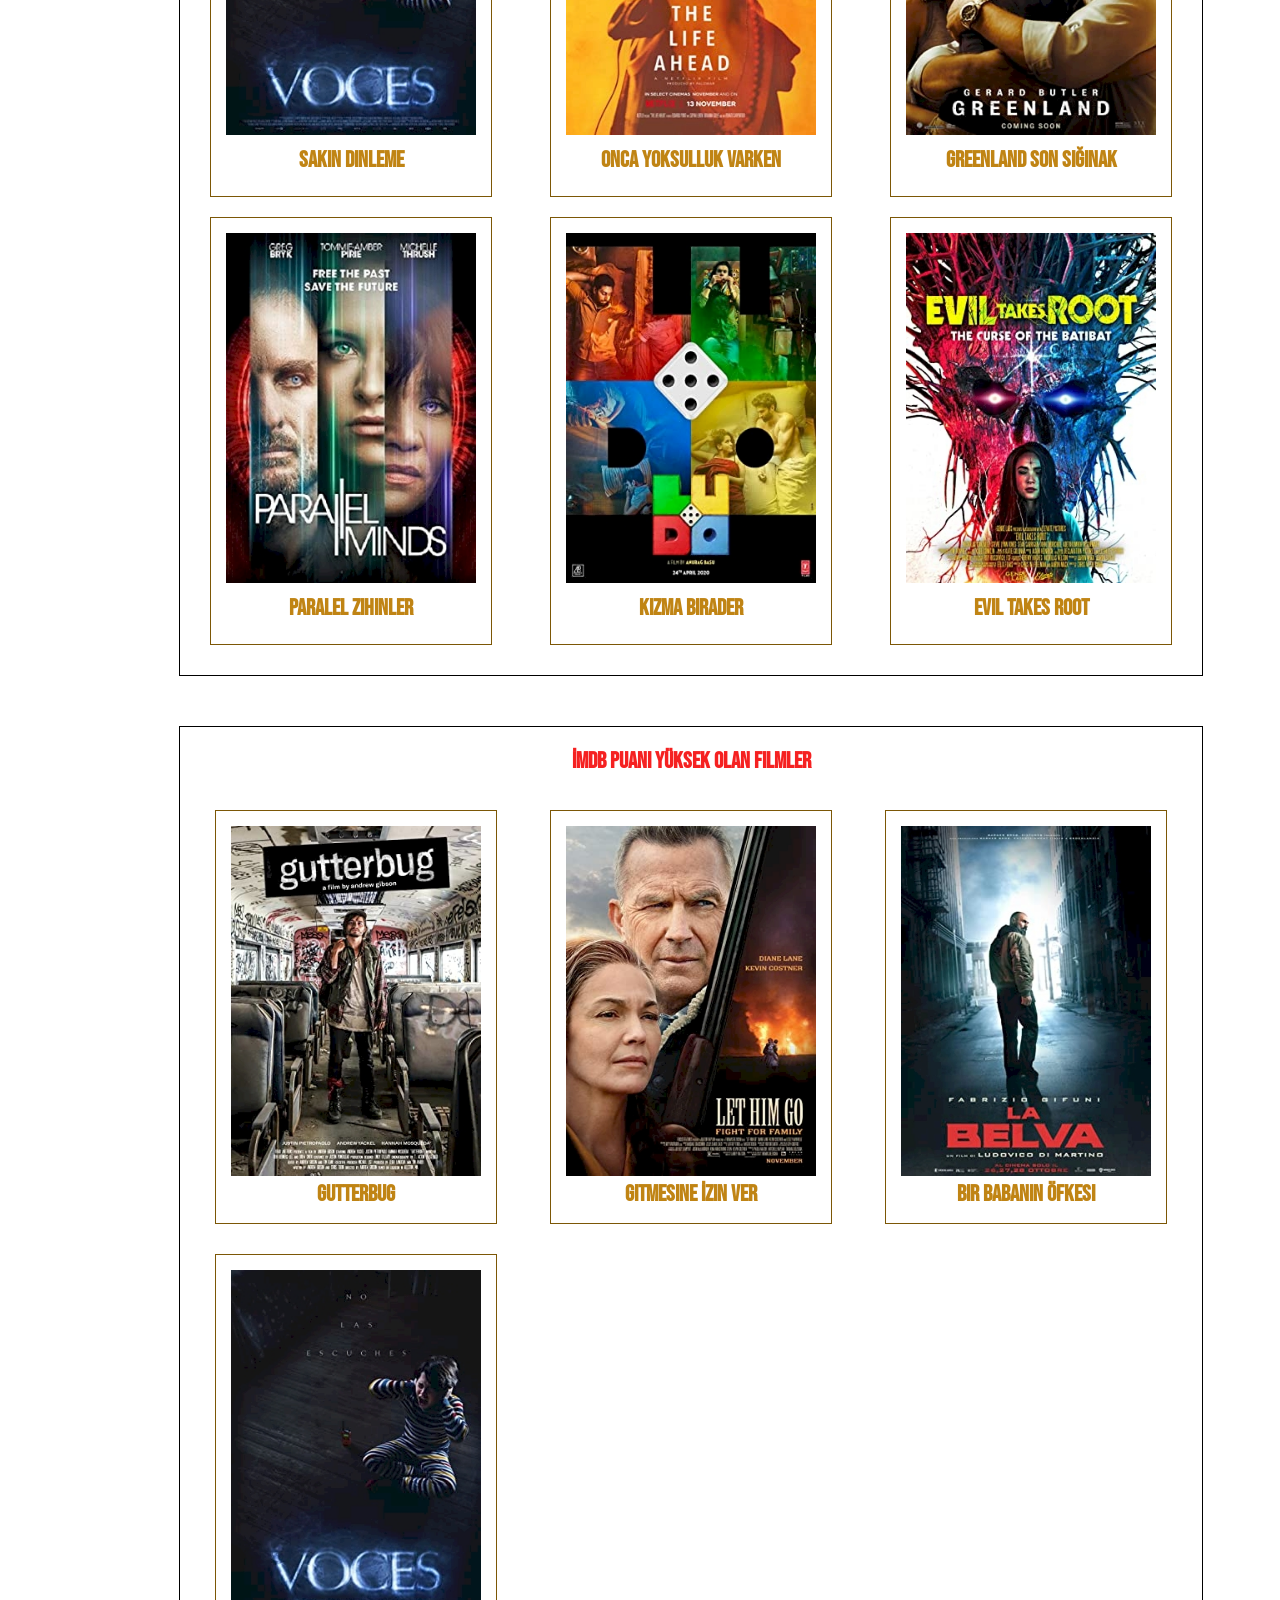
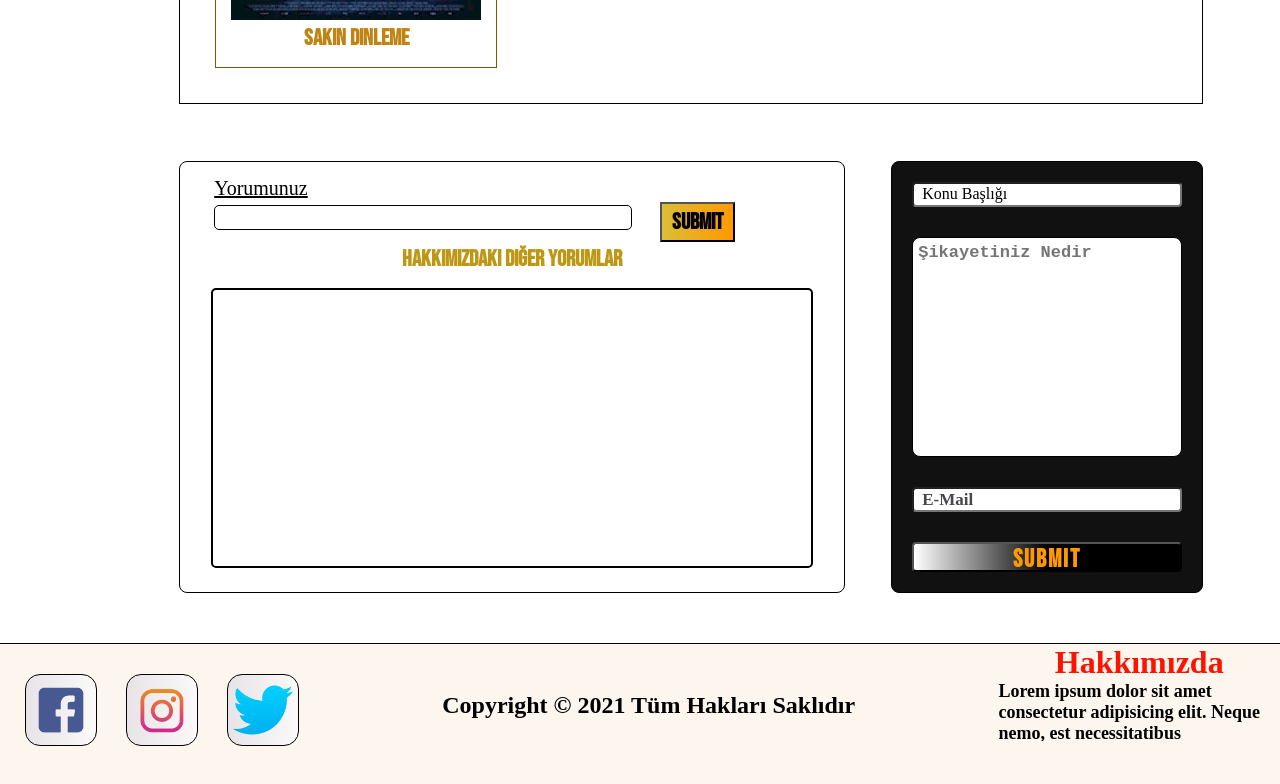
<file: Tasarım-1/page/tarih.html>
<html lang="en">
<head>
    <meta charset="UTF-8">
    <meta http-equiv="X-UA-Compatible" content="IE=edge">
    <meta name="viewport" content="width=device-width, initial-scale=1.0">
    <link rel="preconnect" href="https://fonts.googleapis.com">
    <link rel="preconnect" href="https://fonts.gstatic.com" crossorigin>
    <link href="https://fonts.googleapis.com/css2?family=Bebas+Neue&family=Genos:wght@300&family=IBM+Plex+Sans:wght@500&family=Merriweather+Sans:wght@700&family=Mulish:wght@800&family=Oswald:wght@600&family=Poppins:wght@700&family=Roboto&family=Russo+One&family=Teko:wght@600&display=swap" rel="stylesheet">
    <link rel="stylesheet" href="page css/header.css">
    <link rel="stylesheet" href="page css/reset.css">
    <link rel="stylesheet" href="page css/main.css">
    <link rel="stylesheet" href="page css/footer.css">
    <link rel="stylesheet" href="page css/style.css">
    <title>Document</title>
    <style>
        main nav ul :nth-child(1) a{
            color: red;
        }
    </style>
</head>
<body>
    <header>
        <div class="banner">
            <img src="img/banner.jpg" alt="">
        </div>
        <div class="header-alt-kapsayici">
            <div class="logo">
                <a href="../index.html"><img src="img/logo.jpg" alt=""></a>
            </div>
            <div class="search">
                <textarea placeholder="Ne İzlemek İstersiniz?" maxlength="34"></textarea>
                <div class="search-icon"></div>
        </div>
            <div class="user">
                <a href="#">Giriş Yap /</a>
                <a href="#"> Üye Ol</a>
            </div>
        </div>
    </header>
    <main>
        <nav>
           <ul>
               <li><a href="tarih.html">Tarih Filmleri</a></li>
               <li><a href="savas.html">Savaş Filmleri</a></li>
               <li><a href="komedi.html">Komedi Filmleri</a></li>
               <li><a href="dram.html">Dram Filmleri</a></li>
               <li><a href="aksiyon.html">Aksiyon Filmleri</a></li>
               <li><a href="bilimkrgu.html">Bilim Kurgu Filmleri</a></li>
               <li><a href="bati.html">Western Filmleri</a></li>
               <li><a href="18+.html">18+ Filmleri</a></li>
           </ul>
           <h3>Bu Hafta En Çok İzlenen Film</h3>
           <div><a href=""><img src="img/filmler/film2.jpg"alt=""><h3>Gutterbug</h3></a></div>
        </nav>
        <section class="film-box">
            <ul>
                <li><a href=""><img src="img/filmler/film1.jpg" alt="1080p"></a><a href=""><div><span>Her Zaman Sadık</span></div></a></li>
                <li><a href=""><img src="img/filmler/film2.jpg" alt=""></a><a href=""><div><span>Gutterbug</span></div></a></li>
                <li><a href=""><img src="img/filmler/film3.jpg" alt=""></a><a href=""><div><span>Monsters of Man</span></div></a></li>
                <li><a href=""><img src="img/filmler/film4.jpg" alt=""></a><a href=""><div><span>Gitmesine İzin Ver</span></div></a></li>
            
            
                <li><a href=""><img src="img/filmler/film5.jpg" alt=""></a><a href=""><div><span>Yeni Baştan</span></div></a></li>
                <li><a href=""><img src="img/filmler/film6.jpg" alt=""></a><a href=""><div><span>Bir Babanın Öfkesi</span></div></a></li>
                <li><a href=""><img src="img/filmler/film7.jpg" alt=""></a><a href=""><div><span>Sakın Dinleme</span></div></a></li>
                <li><a href=""><img src="img/filmler/film8.jpg" alt=""></a><a href=""><div><span>Onca Yoksulluk Varken</span></div></a></li>
            
    
                <li><a href=""><img src="img/filmler/film9.jpg" alt=""></a><a href=""><div><span>Greenland Son Sığınak</span></div></a></li>
                <li><a href=""><img src="img/filmler/film10.jpg" alt=""></a><a href=""><div><span>Paralel Zihinler</span></div></a></li>
                <li><a href=""><img src="img/filmler/film11.jpg" alt=""></a><a href=""><div><span>Kızma Birader</span></div></a></li>
                <li><a href=""><img src="img/filmler/film12.jpg" alt=""></a><a href=""><div><span>Evil Takes Root</span></div></a></li>
            </ul>
            
          
            
        </section>
        <section class="best-puan">
            <h2>İMDB Puanı Yüksek Olan Filmler</h2>
            <ul>
                <li><a href="#"><img src="img/filmler/film2.jpg" alt=""><h3>Gutterbug</h3></a></li>
                <li><a href="#"><img src="img/filmler/film4.jpg" alt=""><h3>Gitmesine İzin Ver</h3></a></li>
                <li><a href="#"><img src="img/filmler/film6.jpg" alt=""><h3>Bir Babanın Öfkesi</h3></a></li>
                <li><a href="#"><img src="img/filmler/film7.jpg" alt=""><h3>Sakın Dinleme</h3></a></li>
            </ul>
        </section>
        <section class="complaint">
            
            <div class="comment">
                <form action="">
                    <label for="" id="label-1">Yorumunuz</label>
                    <input type="text" id="comment-text" maxlength="63" autocomplete="off" required>
                    <input type="submit" id="comment-submit">
                    <label id="label-2" for="">Hakkımızdaki Diğer Yorumlar</label>
                    <textarea name=""cols="25" rows="10" id="comment-textarea" readonly></textarea>
                    
                </form>
            </div>
            <form action="" method="" id="form">
                <div class="placeholder">
                <input type="text" id="heading"autocomplete="off" required maxlength="35">
                <span>Konu Başlığı</span>
                </div>
                <textarea name="" id="content" cols="30" rows="10" maxlength="270" placeholder="Şikayetiniz Nedir" required></textarea>
                <div class="placeholder1">
                <input type="email" id="email" maxlength="35" autocomplete="off" required><span>E-Mail</span>
                </div>
                <input type="submit" id="submit">
            </form>
           
        </section>
    </main>
    <footer>
        <ul>
            <li><a href=""><img src="img/sosyalmedya/facebook.jpg" alt=""></a></li>
            <li><a href=""><img src="img/sosyalmedya/insta.png" alt=""></a></li>
            <li><a href=""><img src="img/sosyalmedya/twit.png" alt=""></a></li>
        </ul>
        <h2>copyright © 2021 tüm hakları saklıdır</h2>
        <h1>Hakkımızda<p>Lorem ipsum dolor sit amet consectetur adipisicing elit. Neque nemo, est necessitatibus consequatur accusantium voluptates.</p></h1>
        <div class="clear"></div>
    </footer>
</body>
</html>
</file>
<file: Tasarım-1/page/page css/header.css>
.fnt, header .header-alt-kapsayici .user a {
  font-family: Bebas Neue;
  font-size: 23px;
  font-weight: 700;
  color: black;
}

header {
  width: 100%;
  height: auto;
  border-bottom: 1px solid black;
  background-color: #fcf6ee;
}
header .banner {
  width: 100%;
  height: auto;
}
header .banner img {
  width: 100%;
  height: 300px;
}
header .header-alt-kapsayici {
  display: flex;
  justify-content: space-between;
  align-items: center;
}
header .header-alt-kapsayici .logo {
  width: 10%;
  height: auto;
}
header .header-alt-kapsayici .logo img {
  width: 100%;
  height: auto;
}
header .header-alt-kapsayici .search {
  width: 22.1%;
  height: auto;
  position: relative;
}
header .header-alt-kapsayici .search textarea {
  width: 100%;
  height: auto;
  max-height: 28px;
  border-radius: 25px;
  resize: none;
  padding: 5px;
  overflow: hidden;
}
header .header-alt-kapsayici .search textarea::-moz-placeholder {
  text-align: center;
}
header .header-alt-kapsayici .search textarea:-ms-input-placeholder {
  text-align: center;
}
header .header-alt-kapsayici .search textarea::placeholder {
  text-align: center;
}
header .header-alt-kapsayici .search .search-icon {
  position: absolute;
  width: 15px;
  height: 15px;
  top: 2;
  right: 8;
  border: 3px solid gray;
  border-radius: 25px;
}
header .header-alt-kapsayici .search .search-icon::after {
  content: "";
  width: 3px;
  height: 12px;
  top: 6;
  right: -5;
  background-color: gray;
  position: absolute;
  transform: rotateZ(-50deg);
}
header .header-alt-kapsayici .user {
  margin-right: 10%;
}/*# sourceMappingURL=header.css.map */
</file>
<file: Tasarım-1/page/page css/main.css>
main {
    display: flex;
    flex-wrap: wrap;
    width: 100%;
    margin-top: 1%;
    margin-bottom: 1%;
  }
  main nav {
    width: 14%;
    height: auto;
    overflow: hidden;
  }
  main nav ul {
    width: auto;
    height: auto;
    border-top: 1px solid black;
    border-bottom: 1px solid black;
  }
  main nav ul li {
    padding: 6px;
  }
  main nav ul li a:hover {
    color: red;
  }
  main nav h3 {
    margin-top: 15px;
    text-align: center;
  }
  main nav div {
    width: auto;
    height: auto;
    display: flex;
    justify-content: center;
    padding: 15px;
    border-bottom: 1px solid black;
  }
  main nav div a img {
    width: 235px;
    height: 340px;
  }
  main nav div a h3 {
    color: #cfc31c;
    letter-spacing: 2p;
  }
  main .film-box {
    width: 80%;
    height: auto;
    border: 1px solid;
    padding: 20px;
    min-width: 344.8px;
  }
  main .film-box ul {
    display: flex;
    justify-content: space-between;
    flex-wrap: wrap;
    width: 100%;
    height: auto;
  }
  main .film-box ul li {
    border: 1px solid #7c5706;
    width: auto;
    height: auto;
    padding: 15px;
    margin: 10px;
    max-width: 285px;
  }
  main .film-box ul li:hover {
    transform: scale(1.07);
  }
  main .film-box ul li img {
    width: 250px;
    height: 350px;
  }
  main .film-box ul li div {
    text-align: center;
    padding: 7px;
  }
  main .film-box ul li div span {
    color: #c08414 !important;
  }
  main .best-puan {
    width: 80%;
    height: auto;
    margin-top: 50px;
    margin-bottom: 50px;
    margin-left: 14%;
    margin-right: auto;
    border: 1px solid black;
    padding: 20px;
    min-width: 344.8px;
  }
  main .best-puan h2 {
    color: #f52121 !important;
    text-align: center;
    margin-bottom: 20px;
  }
  main .best-puan ul {
    width: auto;
    height: auto;
    display: flex;
    flex-wrap: wrap;
    justify-content: space-between;
  }
  main .best-puan ul li {
    width: auto;
    height: auto;
    padding: 15px;
    border: 1px solid #7c5706;
    margin: 15px;
    min-width: 282px;
    min-height: 412px;
  }
  main .best-puan ul li:hover {
    transform: scale(1.05);
  }
  main .best-puan ul li h3 {
    color: #c08414 !important;
    text-align: center;
  }
  main .best-puan ul li img {
    width: 250px;
    height: 350px;
  }
  main .complaint {
    width: 80%;
    height: auto;
    padding-top: 7px;
    margin-left: 14%;
  }
  main .complaint .comment {
    width: 65%;
    height: auto;
    float: left;
  }
  main .complaint .comment form {
    width: 100%;
    height: 100%;
    padding: 15px;
    background: transparent;
    position: relative;
  }
  main .complaint .comment form #comment-text {
    width: 66%;
    margin-left: 3%;
    margin-top: 5px;
    border-radius: 5px;
    border: 1px solid;
    outline: none;
    padding-left: 5px;
    padding-right: 5px;
    font-family: "Segoe UI", Tahoma, Geneva, Verdana, sans-serif;
    color: black;
    text-transform: uppercase;
  }
  main .complaint .comment form #label-1 {
    display: block;
    color: black;
    margin-left: 3%;
    text-decoration: underline;
    text-underline-offset: 1px;
    font-size: 20px;
    font-family: cursive;
  }
  main .complaint .comment form #comment-submit {
    top: 25px;
    left: 70%;
    position: absolute;
    width: 75px;
    height: 40px;
    background: linear-gradient(to right, #dbbd37, #ff9900);
    color: #000000 !important;
  }
  main .complaint .comment form #comment-textarea {
    margin-left: auto;
    margin-right: auto;
    width: 95%;
    height: 70%;
    resize: none;
    border: 2px solid black;
    border-radius: 5px;
  }
  main .complaint .comment form #label-2 {
    text-align: center;
    display: block;
    color: #be9714 !important;
  }
  main .complaint form {
    width: -webkit-max-content;
    width: -moz-max-content;
    width: max-content;
    background-color: #111111;
    border: 1px solid black;
    border-radius: 8px;
    float: right;
    padding: 5px;
  }
  main .complaint form input, main .complaint form textarea {
    display: block;
    width: 270px;
    margin: 15px;
    height: 25px;
  }
  main .complaint form .placeholder {
    position: relative;
  }
  main .complaint form .placeholder #heading {
    display: inline-block;
    border-radius: 4px;
  }
  main .complaint form .placeholder #heading:focus + span {
    top: -5px;
    transition: 450ms;
    color: white;
  }
  main .complaint form .placeholder span {
    position: absolute;
    top: 18;
    left: 25px;
  }
  main .complaint form #content {
    resize: none;
    padding: 5px;
    height: auto;
    font-size: 17px;
    line-height: 1.3rem;
    outline: none;
    border: 1px solid black;
    font-weight: 700;
    border-radius: 8px;
  }
  main .complaint form .placeholder1 {
    position: relative;
  }
  main .complaint form .placeholder1 #email {
    display: inline-block;
    border-radius: 4px;
  }
  main .complaint form .placeholder1 #email:focus + span {
    top: -5px;
    transition: 450ms;
    color: white;
  }
  main .complaint form .placeholder1 span {
    position: absolute;
    top: 18px;
    left: 25px;
    font-size: 17px;
    font-weight: bold;
    color: #47474b;
  }
  main .complaint #submit {
    font-size: 25px;
    color: #ff9900;
    font-weight: bold;
    font-family: Bebas Neue;
    letter-spacing: 2px;
    height: 30px;
    background: linear-gradient(to left, black 50%, white);
    border-radius: 4px;
  }
  .fnt, header .header-alt-kapsayici .user a, main nav ul li a, main nav h3, main .film-box ul li div span, main .best-puan h2, main .best-puan ul li h3, main .complaint .comment form #comment-submit, main .complaint .comment form #label-2 {
    font-family: Bebas Neue;
    font-size: 23px;
    font-weight: 700;
    color: black;
  }
</file>
<file: Tasarım-1/page/page css/footer.css>
footer {
    margin-top: 50px;
    border-top: 1px solid black;
    background-color: #fcf6ee;
    width: 100%;
    height: -webkit-max-content;
    height: -moz-max-content;
    height: max-content;
    padding-bottom: 35px;
    overflow: auto;
    text-align: center;
  }
  footer ul {
    float: left;
    margin-top: 30px;
  }
  footer ul li {
    display: inline-block;
    margin-left: 25px;
    background: linear-gradient(to left, #fcf9f9, #e7e3e7);
    border: 1px solid black;
    border-radius: 15px;
  }
  footer ul li a img {
    width: 70px;
    height: auto;
  }
  footer h2 {
    display: inline-block;
    vertical-align: top;
    text-align: center;
    text-transform: capitalize;
    margin-top: 48px;
  }
  footer h1 {
    float: right;
    width: 22%;
    text-align: center;
    color: #fc1302;
  }
  footer h1 p {
    text-align: left;
    font-size: 18px;
    max-height: 60px;
    overflow: auto;
    color: black;
  }
  footer h1 p::-webkit-scrollbar {
    display: none;
  }
  footer .clear {
    clear: both;
  }
</file>
<file: Tasarım-1/page/page css/style.css>
@charset "UTF-8";
@import url("https://fonts.googleapis.com/css2?family=Bebas+Neue&family=Genos:wght@300&family=IBM+Plex+Sans:wght@500&family=Merriweather+Sans:wght@700&family=Mulish:wght@800&family=Oswald:wght@600&family=Poppins:wght@700&family=Roboto&family=Russo+One&family=Teko:wght@600&display=swap");
/*Google Fonts*/

@media only screen and (max-width: 1200px) {
  header .header-alt-kapsayici .search {
    width: 35%;
  }

  main .film-box ul {
    justify-content: space-evenly;
  }
  main .best-puan ul {
    justify-content: center;
  }
  main .complaint .comment {
    width: 59.8%;
  }
}
@media only screen and (max-width: 992px) {
  main {
    flex-direction: column;
    justify-content: center;
  }
  main .film-box {
    margin-left: auto;
    margin-right: auto;
  }
  main .film-box ul {
    justify-content: center;
  }
  main nav {
    flex-direction: row;
    margin-bottom: 1%;
    width: 100%;
  }
  main nav ul {
    display: flex;
    flex-wrap: wrap;
    justify-content: center;
  }
  main .best-puan {
    margin-left: auto;
    margin-right: auto;
  }
  main .complaint {
    margin-left: auto;
    margin-right: auto;
  }
  main .complaint .comment {
    width: 48%;
    height: 420px;
  }
  main .complaint .comment form #comment-textarea {
    height: 63%;
  }
  main .complaint .comment form #comment-submit {
    left: 65%;
  }
}
@media only screen and (max-width: 768px) {
  header .banner {
    display: none;
  }

  .complaint {
    display: flex;
    flex-direction: column;
    align-items: center;
    margin-left: 0 !important;
    width: 100% !important;
  }
  .complaint .comment {
    margin-bottom: 50px;
    width: 100% !important;
  }
  .complaint .comment #comment-submit {
    left: 75% !important;
  }

  footer {
    display: flex;
    flex-direction: column;
    align-items: center;
  }
  footer h1 {
    display: block;
    align-self: flex-start;
    width: 100%;
    margin-top: 25px;
  }
  footer h1 p {
    width: 100%;
  }
}
@media only screen and (max-width: 600px) {
  header {
    padding: 15px;
  }
  header .logo {
    display: none;
  }
  header .search {
    width: 52% !important;
    margin-left: -1% !important;
  }
  header .user {
    margin-right: 5% !important;
  }
  header .user a {
    font-size: 21px !important;
  }

  main .film-box {
    margin-left: 0;
    width: 100% !important;
  }
  main .best-puan {
    width: 100%;
    margin-left: 0;
  }
  main .complaint {
    align-items: center;
  }
  main .complaint .comment #comment-submit {
    left: 68% !important;
  }
  main .complaint #form {
    float: none;
  }
}/*# sourceMappingURL=style.css.map */
</file>
